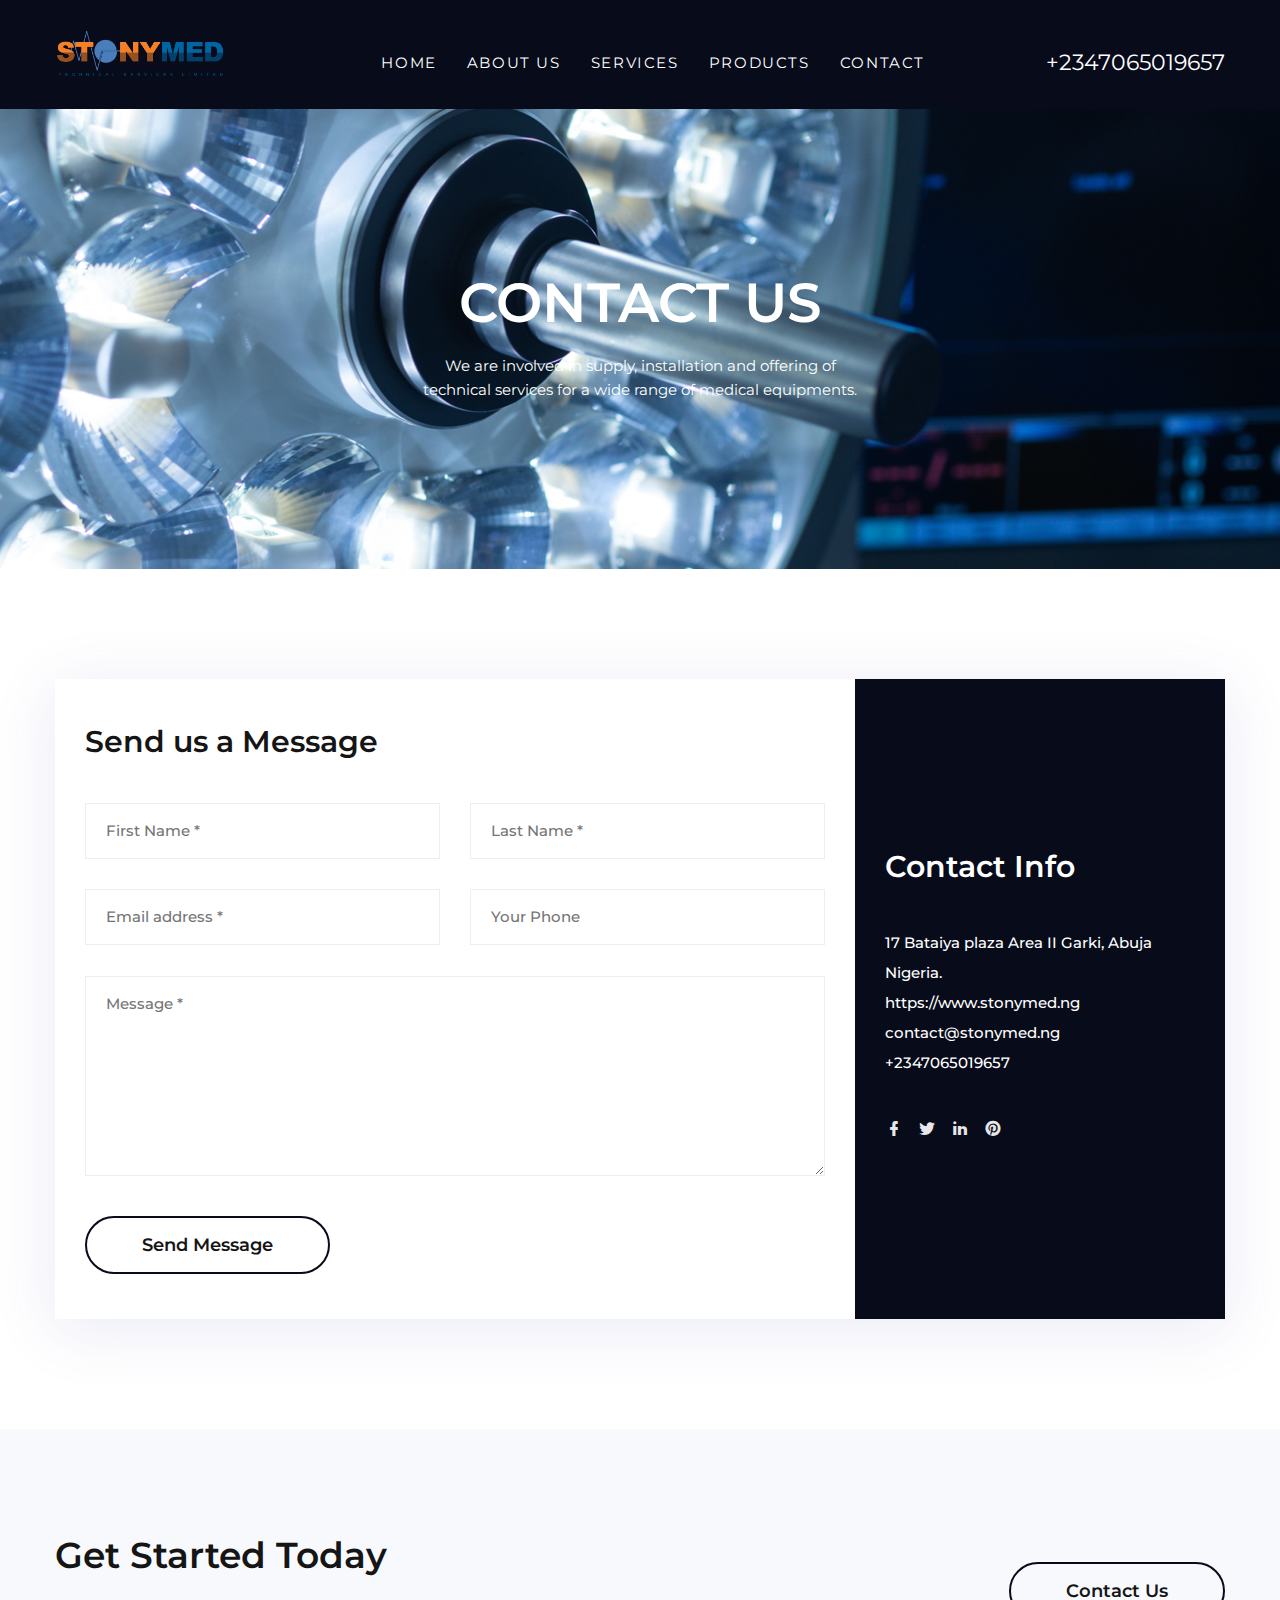
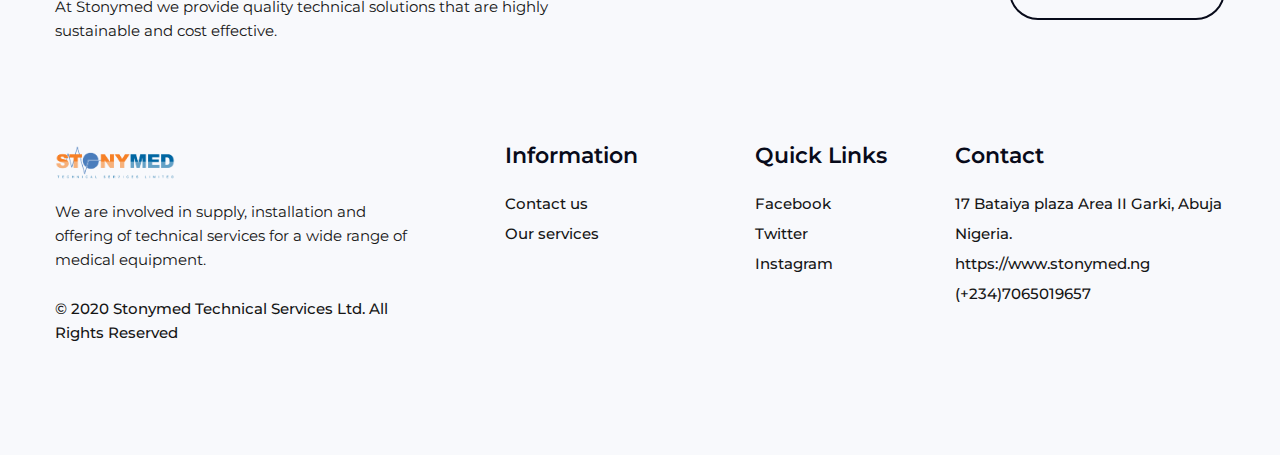
<file: contact.html>
<!DOCTYPE html>
<html class="no-js" lang="zxx">
  <head>
    <meta charset="utf-8" />
    <meta http-equiv="X-UA-Compatible" content="IE=edge" />
    <meta name="viewport" content="width=device-width, initial-scale=1.0" />

    <!--== Favicon ==-->
    <link
      rel="shortcut icon"
      href="assets/img/favicon.ico"
      type="image/x-icon"
    />
    <link
      rel="apple-touch-icon"
      sizes="180x180"
      href="/assets/img/apple-touch-icon.png"
    />
    <link
      rel="icon"
      type="image/png"
      sizes="32x32"
      href="/assets/img/favicon-32x32.png"
    />
    <link
      rel="icon"
      type="image/png"
      sizes="16x16"
      href="/assets/img/favicon-16x16.png"
    />
    <link rel="manifest" href="/assets/img/site.webmanifest" />
    <link
      rel="mask-icon"
      href="/assets/img/safari-pinned-tab.svg"
      color="#5bbad5"
    />
    <link rel="shortcut icon" href="/assets/img/favicon.ico" />
    <meta name="msapplication-TileColor" content="#da532c" />
    <meta name="msapplication-config" content="/assets/img/browserconfig.xml" />
    <meta name="theme-color" content="#ffffff" />
    <!-- Primary Meta Tags -->
    <title>Contact Us | StonyMed Limited</title>
    <meta name="title" content="Contact Us | StonyMed Limited" />
    <meta
      name="description"
      content="Providing enhanced healthcare technology to Hospitals in Nigeria and the boundaries of Africa"
    />

    <!-- Open Graph / Facebook -->
    <meta property="og:type" content="website" />
    <meta property="og:url" content="https://stonymed.ng/" />
    <meta
      property="og:title"
      content="
Contact Us | StonyMed Limited"
    />
    <meta
      property="og:description"
      content="Providing enhanced healthcare technology to Hospitals in Nigeria and the boundaries of Africa"
    />
    <meta property="og:image" content="assets/img/logo2.PNG" />

    <!-- Twitter -->
    <meta property="twitter:card" content="summary_large_image" />
    <meta property="twitter:url" content="https://stonymed.ng/" />
    <meta
      property="twitter:title"
      content="
Contact Us | StonyMed Limited"
    />
    <meta
      property="twitter:description"
      content="Providing enhanced healthcare technology to Hospitals in Nigeria and the boundaries of Africa"
    />
    <meta property="twitter:image" content="assets/img/logo2.PNG" />

    <!--== Google Fonts ==-->
    <link
      href="https://fonts.googleapis.com/css2?family=Montserrat:ital,wght@0,400;0,500;0,600;0,700;1,400&display=swap"
      rel="stylesheet"
    />
    <!-- <link href="fonts.googleapis.com/css5d87.css?family=Montserrat:300,400,400i,500,600,700" rel="stylesheet" /> -->

    <!--== All Magnific Popup CSS ==-->
    <link href="assets/css/magnific-popup.min.css" rel="stylesheet" />
    <!--== All Animate CSS ==-->
    <link href="assets/css/animate.min.css" rel="stylesheet" />
    <!--== All FontAwesome CSS ==-->
    <link href="assets/css/font-awesome.min.css" rel="stylesheet" />
    <!--== All Material Icons CSS ==-->
    <link href="assets/css/materialdesignicons.min.css" rel="stylesheet" />
    <!--== All Helper CSS ==-->
    <link href="assets/css/helper.min.css" rel="stylesheet" />
    <!--== All Revolution CSS ==-->
    <link href="assets/css/settings.css" rel="stylesheet" />
    <!--== All Slicknav CSS ==-->
    <link href="assets/css/slicknav.min.css" rel="stylesheet" />
    <!--== All Timeline CSS ==-->
    <link href="assets/css/timeline.css" rel="stylesheet" />
    <!--== All Slick Slider CSS ==-->
    <link href="assets/css/slick.min.css" rel="stylesheet" />
    <!--== All BootStrap CSS ==-->
    <link href="assets/css/bootstrap.min.css" rel="stylesheet" />
    <!--== Main Style CSS ==-->
    <link href="assets/css/style.min.css" rel="stylesheet" />

    <!--[if lt IE 9]>
      <script src="//oss.maxcdn.com/html5shiv/3.7.2/html5shiv.min.js"></script>
      <script src="//oss.maxcdn.com/respond/1.4.2/respond.min.js"></script>
    <![endif]-->
  </head>

  <body>
    <!--== Start Header Area Wrapper ==-->
    <header class="header-area">
      <div class="container">
        <div class="row align-items-center">
          <div class="col-5 col-lg-2">
            <!-- Start Logo Area -->
            <div class="logo-area">
              <a href="index"
                ><img src="assets/img/logo.png" alt="StonyMed-Logo"
              /></a>
            </div>
            <!-- End Logo Area -->
          </div>

          <div class="col-lg-7 d-none d-lg-block">
            <!-- Start Navigation Area -->
            <div class="navigation-area mt-lg-3">
              <ul class="main-menu nav">
                <li><a href="index">Home</a></li>
                <li><a href="about">About Us</a></li>
                <li><a href="service">Services</a></li>
                <li><a href="products">Products</a></li>

                <li><a href="contact">Contact</a></li>
              </ul>
            </div>
            <!-- End Navigation Area -->
          </div>

          <div class="col-7 col-lg-3">
            <!-- Start Header Action Area -->
            <div class="header-action mt-lg-3 text-right">
              <a href="tel:+2347065019657" class="tel-no">+2347065019657</a>
              <!-- <button class="btn-cog"><i class="fa fa-cog"></i></button> -->
              <button class="btn-menu d-lg-none">
                <i class="fa fa-bars"></i>
              </button>
            </div>
            <!-- End Header Action Area -->
          </div>
        </div>
      </div>
    </header>
    <!--== End Header Area Wrapper ==-->

    <!--== Start Page Header Area ==-->
    <div class="page-header-area bg-img" data-bg="assets/img/page-header.jpg">
      <div class="container">
        <div class="row">
          <div class="col-lg-10 col-xl-8 m-auto text-center">
            <div class="page-header-content-inner">
              <div class="page-header-content">
                <h2>CONTACT US</h2>
                <p>
                  We are involved in supply, installation and offering of
                  technical services for a wide range of medical equipments.
                </p>
              </div>
            </div>
          </div>
        </div>
      </div>
    </div>
    <!--== End Page Header Area ==-->

    <!--== Start Contact Page Area Wrapper ==-->
    <div class="contact-page-area-wrapper sp-y">
      <div class="container">
        <div class="contact-content-wrap">
          <div class="row">
            <div class="col-lg-8">
              <div class="contact-form-area contact-method">
                <h3>Send us a Message</h3>

                <div class="contact-form-wrap">
                  <form action="https://formspree.io/mpzozqbg" method="POST">
                    <div class="row">
                      <div class="col-md-6">
                        <div class="single-input-item">
                          <label>
                            <input
                              type="text"
                              name="first_name"
                              placeholder="First Name *"
                              required
                            />
                          </label>
                        </div>
                      </div>

                      <div class="col-md-6">
                        <div class="single-input-item">
                          <label>
                            <input
                              type="text"
                              name="last_name"
                              placeholder="Last Name *"
                              required
                            />
                          </label>
                        </div>
                      </div>

                      <div class="col-md-6">
                        <div class="single-input-item">
                          <label>
                            <input
                              type="email"
                              name="_replyto"
                              placeholder="Email address *"
                              required
                            />
                          </label>
                        </div>
                      </div>

                      <div class="col-md-6">
                        <div class="single-input-item">
                          <label>
                            <input
                              type="text"
                              name="phone_no"
                              placeholder="Your Phone"
                            />
                          </label>
                        </div>
                      </div>

                      <div class="col-12">
                        <div class="single-input-item">
                          <label for="message" class="sr-only m-0"></label>
                          <textarea
                            name="message"
                            id="message"
                            cols="30"
                            rows="7"
                            placeholder="Message *"
                            required
                          ></textarea>
                        </div>

                        <div class="single-input-item mb-0 mt-40">
                          <button class="btn-outline">Send Message</button>
                        </div>

                        <div class="form-message"></div>
                      </div>
                    </div>
                  </form>
                </div>
              </div>
            </div>

            <div class="col-lg-4">
              <div class="contact-information contact-method">
                <div class="contact-info-con">
                  <h3>Contact Info</h3>

                  <div class="widget-item m-0">
                    <address>
                      17 Bataiya plaza Area II Garki, Abuja Nigeria.
                      <br />
                      https://www.stonymed.ng
                      <br />
                      contact@stonymed.ng
                      <br />
                      +2347065019657
                    </address>
                  </div>
                  <div class="member-social-icons mt-30">
                    <a href="#"><i class="mdi mdi-facebook"></i></a>
                    <a href="#"><i class="mdi mdi-twitter"></i></a>
                    <a
                      href="https://www.linkedin.com/company/stonymedtechnicalserviceslimited/"
                      ><i class="mdi mdi-linkedin"></i
                    ></a>
                    <a href="#"><i class="mdi mdi-pinterest"></i></a>
                  </div>
                </div>
              </div>
            </div>
          </div>
        </div>
      </div>
    </div>
    <!--== End Contact Page Area Wrapper ==-->

    <!--== Start Footer Area Wrapper ==-->
    <footer class="footer-area sp-y">
      <div class="footer-top-wrap">
        <div class="container">
          <div class="footer-top-content">
            <div class="row align-items-center">
              <div class="col-md-8 col-lg-6">
                <h2>Get Started Today</h2>
                <p>
                  At Stonymed we provide quality technical solutions that are
                  highly sustainable and cost effective.
                </p>
              </div>
              <div class="col-md-4 col-lg-6 text-md-right mt-sm-25">
                <a href="contact" class="btn-outline">Contact Us</a>
              </div>
            </div>
          </div>
        </div>
      </div>

      <div class="footer-widget-area sm-top-wt">
        <div class="container">
          <div class="row mtn-40">
            <div class="col-lg-4 order-4 order-lg-0">
              <div class="widget-item">
                <div class="about-widget">
                  <a href="index"
                    ><img src="assets/img/logo-dark.png" alt="Logo"
                  /></a>
                  <p>
                    We are involved in supply, installation and offering of
                    technical services for a wide range of medical equipment.
                  </p>

                  <div class="copyright-txt">
                    <p>
                      &copy; 2020 Stonymed Technical Services Ltd. All Rights
                      Reserved
                    </p>
                  </div>
                </div>
              </div>
            </div>

            <div class="col-md-4 col-lg-2 ml-auto">
              <div class="widget-item">
                <h4 class="widget-title">Information</h4>
                <div class="widget-body">
                  <ul class="widget-list">
                    <li><a href="contact">Contact us</a></li>
                    <li><a href="service">Our services</a></li>
                  </ul>
                </div>
              </div>
            </div>

            <div class="col-md-4 col-lg-2 ml-auto">
              <div class="widget-item">
                <h4 class="widget-title">Quick Links</h4>
                <div class="widget-body">
                  <ul class="widget-list">
                    <li><a href="#">Facebook</a></li>
                    <li><a href="#">Twitter</a></li>
                    <li><a href="#">Instagram</a></li>
                  </ul>
                </div>
              </div>
            </div>

            <div class="col-md-4 col-lg-3">
              <div class="widget-item">
                <h4 class="widget-title">Contact</h4>
                <div class="widget-body">
                  <address>
                    17 Bataiya plaza Area II Garki, Abuja Nigeria. <br />
                    https://www.stonymed.ng <br />
                    (+234)7065019657
                  </address>
                </div>
              </div>
            </div>
          </div>
        </div>
      </div>
    </footer>
    <!--== End Footer Area Wrapper ==-->

    <!-- Scroll Top Button -->
    <button class="btn-scroll-top"><i class="mdi mdi-chevron-up"></i></button>

    <!-- Start Off Canvas Menu Wrapper -->
    <aside class="off-canvas-wrapper off-canvas-cog">
      <div class="off-canvas-overlay"></div>
      <div class="off-canvas-inner">
        <div class="close-btn">
          <button class="btn-close"><i class="mdi mdi-close"></i></button>
        </div>

        <!-- Start Off Canvas Content -->
        <div class="off-canvas-content mb-sm-30">
          <div class="off-canvas-item">
            <div class="log-in-content-wrap">
              <h2>Login</h2>
              <div class="login-form mtn-15">
                <form action="#" method="post">
                  <div class="form-input-item">
                    <label for="username" class="sr-only">Username</label>
                    <input
                      type="text"
                      id="username"
                      placeholder="Username"
                      required
                    />
                  </div>

                  <div class="form-input-item">
                    <label for="password" class="sr-only">Password</label>
                    <input
                      type="password"
                      id="password"
                      placeholder="Password"
                      required
                    />
                  </div>

                  <div class="form-input-item">
                    <button type="submit" class="btn-submit">Login</button>
                  </div>
                </form>
              </div>

              <div class="sign-up-notification">
                <p>Not Resisted? <a href="#">Create Account Now.</a></p>
              </div>
            </div>
          </div>

          <div class="off-canvas-item mt-sm-30">
            <div class="social-icons">
              <a href="https://facebook.com/" target="_blank"
                ><i class="fa fa-facebook"></i
              ></a>
              <a href="https://twitter.com/" target="_blank"
                ><i class="fa fa-twitter"></i
              ></a>
              <a href="https://instagram.com/" target="_blank"
                ><i class="fa fa-instagram"></i
              ></a>
              <a href="https://pinterest.com/" target="_blank"
                ><i class="fa fa-pinterest"></i
              ></a>
            </div>
            <div class="copyright-content">
              <p>© StonyMed 2020. All Right Reserved.</p>
            </div>
          </div>
        </div>
      </div>
    </aside>
    <!-- End Off Canvas Menu Wrapper -->

    <!-- Start Off Canvas Menu Wrapper -->
    <aside class="off-canvas-wrapper off-canvas-menu">
      <div class="off-canvas-overlay"></div>
      <div class="off-canvas-inner">
        <!-- Start Off Canvas Header -->
        <div class="close-btn">
          <button class="btn-close"><i class="mdi mdi-close"></i></button>
        </div>

        <!-- Start Off Canvas Content -->
        <div class="off-canvas-content">
          <div class="res-mobile-menu"></div>
        </div>
      </div>
    </aside>
    <!-- End Off Canvas Menu Wrapper -->

    <!--=======================Javascript============================-->
    <script src="assets/js/modernizr-3.6.0.min.js"></script>
    <script src="assets/js/jquery-3.3.1.min.js"></script>
    <script src="assets/js/jquery-migrate-1.2.1.min.js"></script>
    <script src="assets/js/popper.min.js"></script>
    <script src="assets/js/plugins/bootstrap.min.js"></script>
    <script src="assets/js/plugins/waypoint.min.js"></script>
    <script src="assets/js/plugins/counterup.min.js"></script>
    <script src="assets/js/plugins/instafeed.min.js"></script>
    <script src="assets/js/plugins/jquery.appear.js"></script>
    <script src="assets/js/plugins/jquery.slicknav.min.js"></script>
    <script src="assets/js/plugins/parallax.min.js"></script>
    <script src="assets/js/plugins/slick.min.js"></script>
    <script src="assets/js/plugins/magnific-popup.min.js"></script>

    <!--=== Active Js ===-->
    <script src="assets/js/active.min.js"></script>

    <!-- REVOLUTION JS FILES -->
    <script src="assets/js/revslider/jquery.themepunch.tools.min.js"></script>
    <script src="assets/js/revslider/jquery.themepunch.revolution.min.js"></script>

    <!-- SLIDER REVOLUTION 5.0 EXTENSIONS  (Load Extensions only on Local File Systems !  The following part can be removed on Server for On Demand Loading) -->
    <script src="assets/js/revslider/extensions/revolution.extension.actions.min.js"></script>
    <script src="assets/js/revslider/extensions/revolution.extension.carousel.min.js"></script>
    <script src="assets/js/revslider/extensions/revolution.extension.kenburn.min.js"></script>
    <script src="assets/js/revslider/extensions/revolution.extension.layeranimation.min.js"></script>
    <script src="assets/js/revslider/extensions/revolution.extension.migration.min.js"></script>
    <script src="assets/js/revslider/extensions/revolution.extension.navigation.min.js"></script>
    <script src="assets/js/revslider/extensions/revolution.extension.parallax.min.js"></script>
    <script src="assets/js/revslider/extensions/revolution.extension.slideanims.min.js"></script>
    <script src="assets/js/revslider/extensions/revolution.extension.video.min.js"></script>

    <!--=== REVOLUTION JS ===-->
    <script src="assets/js/revslider/rev-active.js"></script>
  </body>

  <!-- Mirrored by onibenjo, Fri, 18 Sep 2020 10:45:01 GMT -->
</html>
</file>
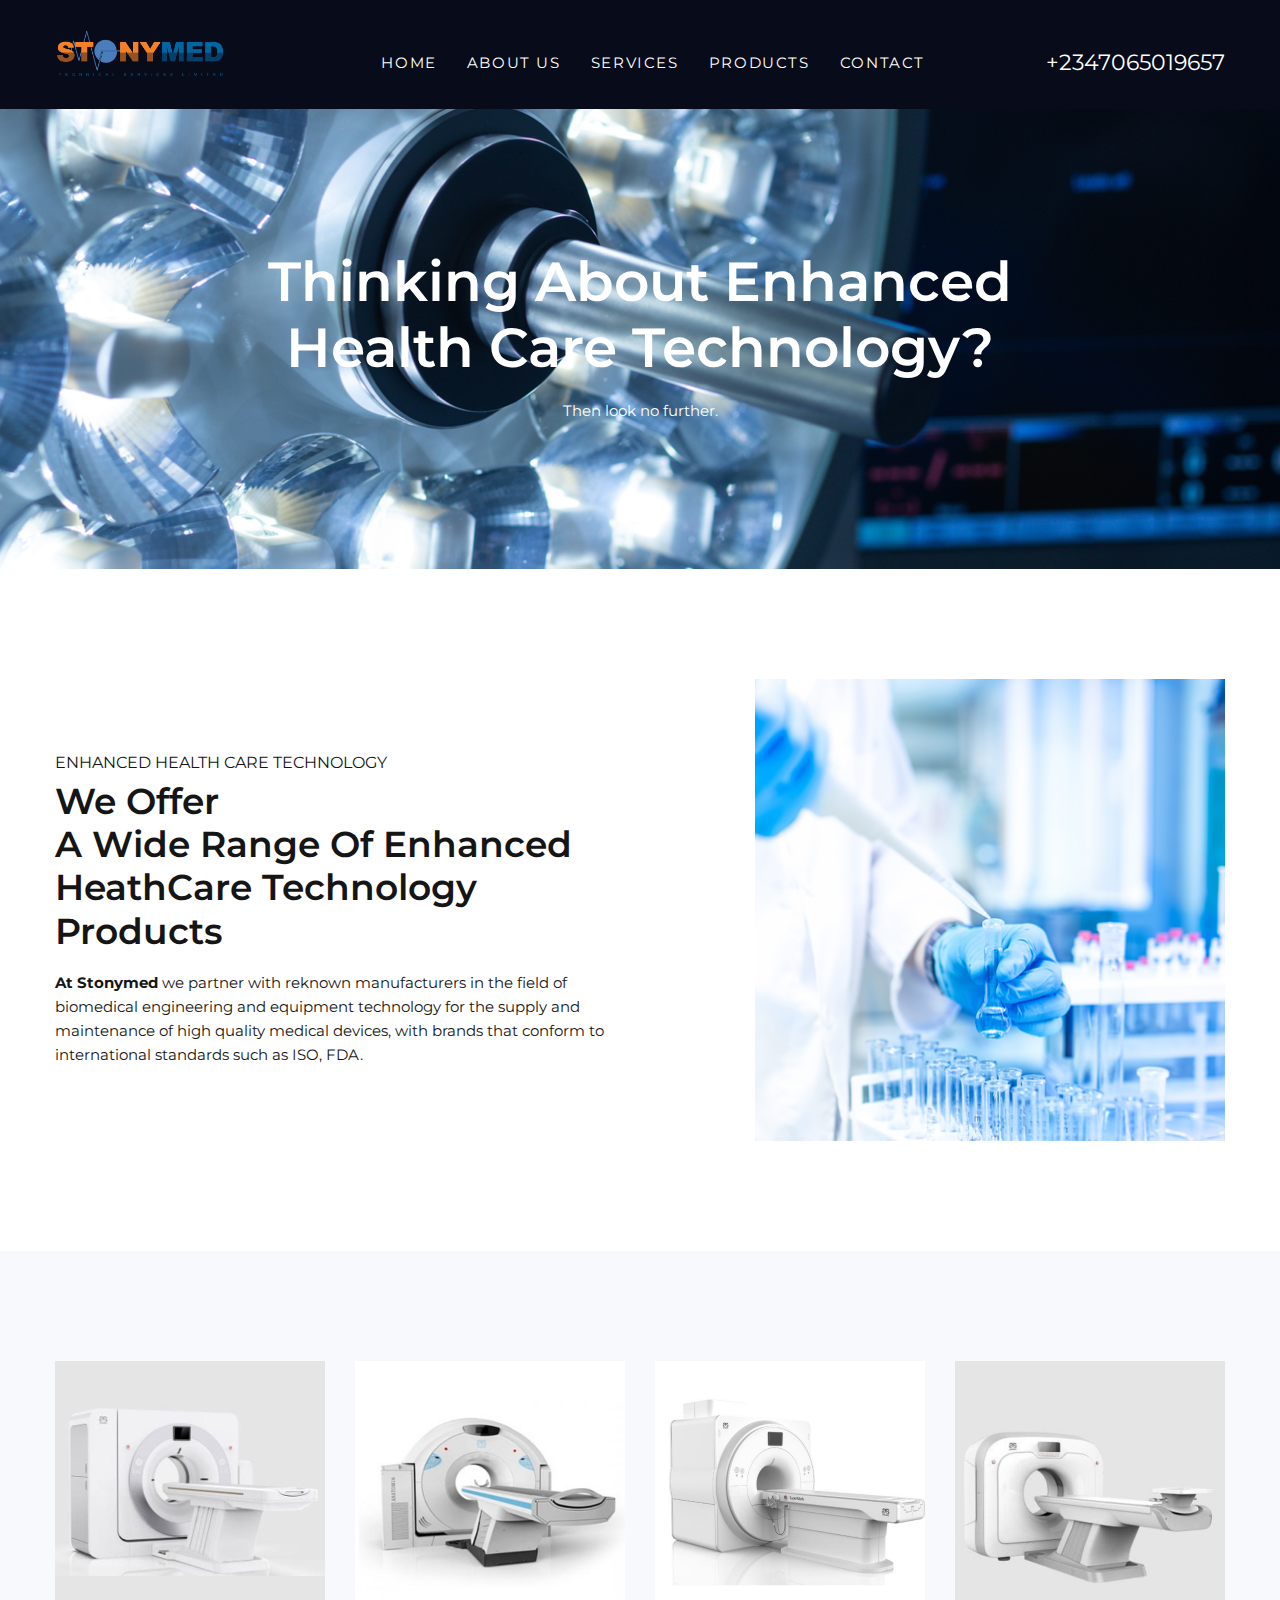
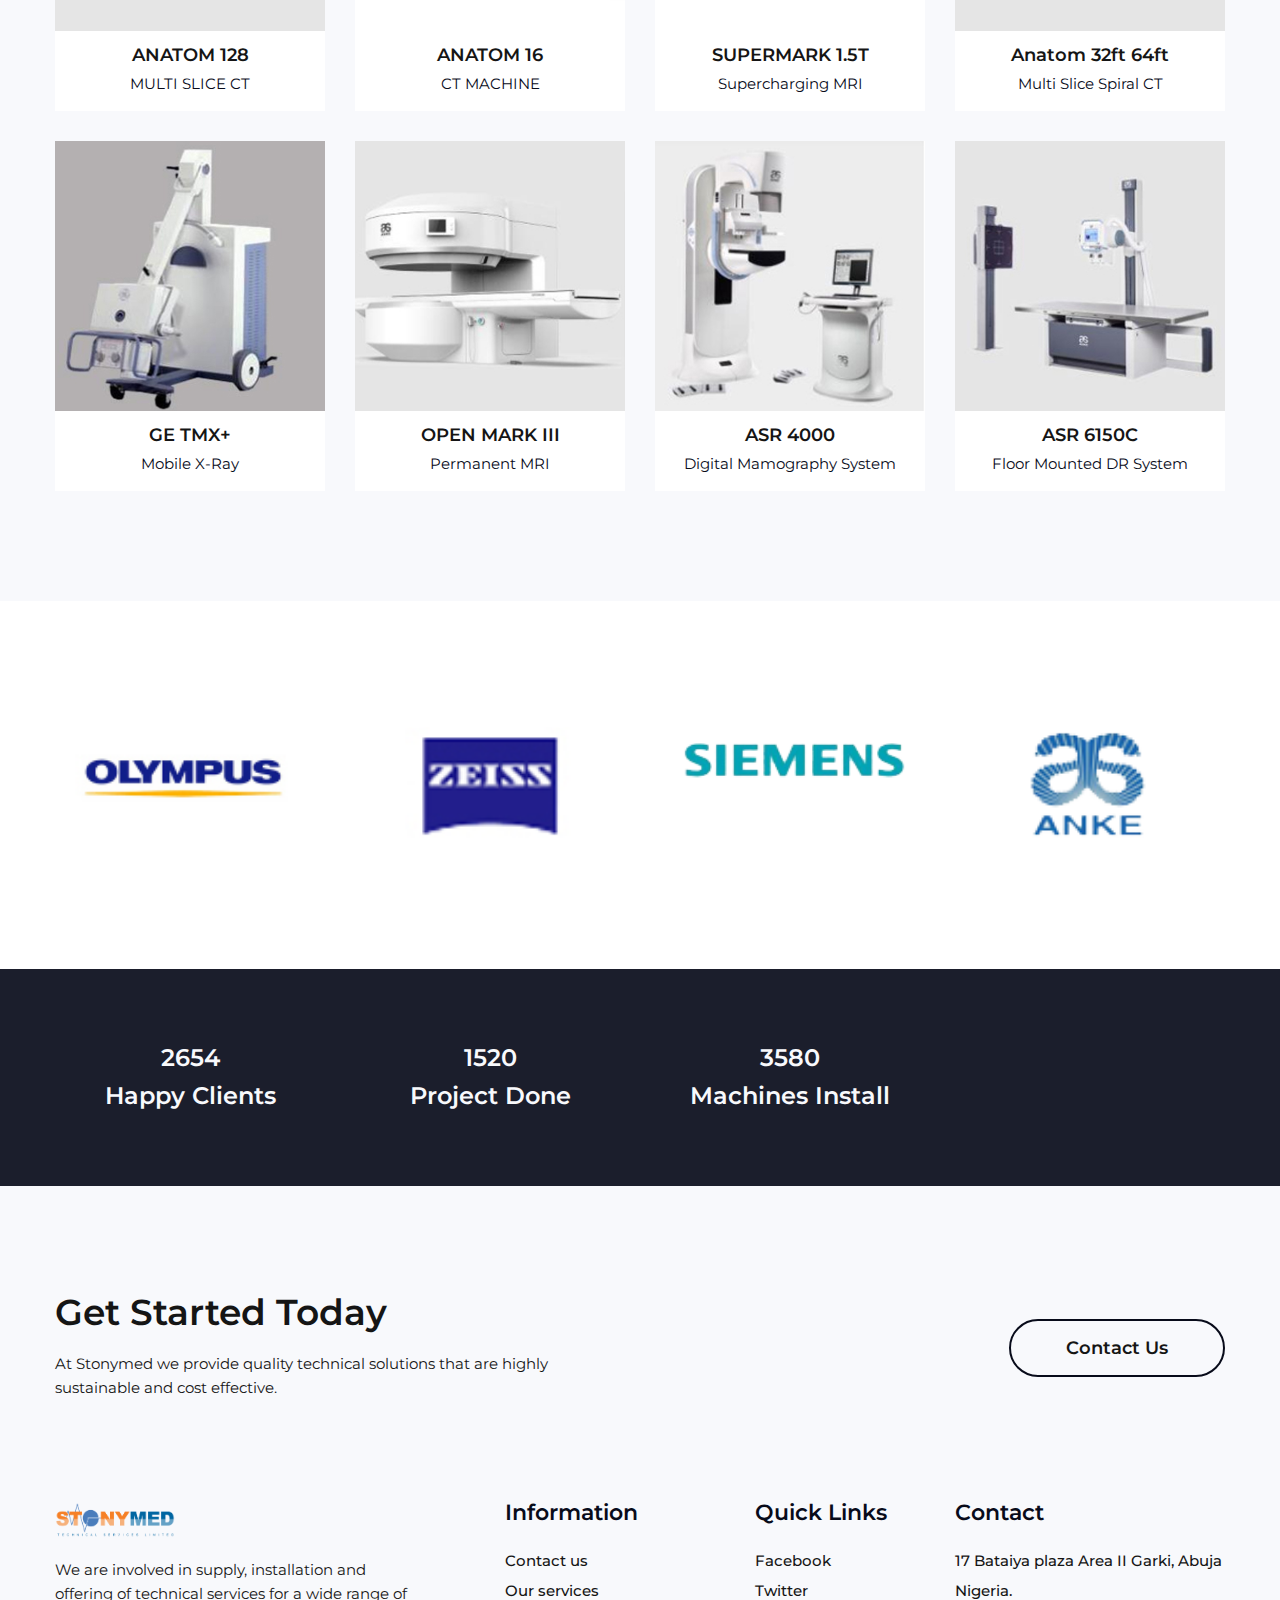
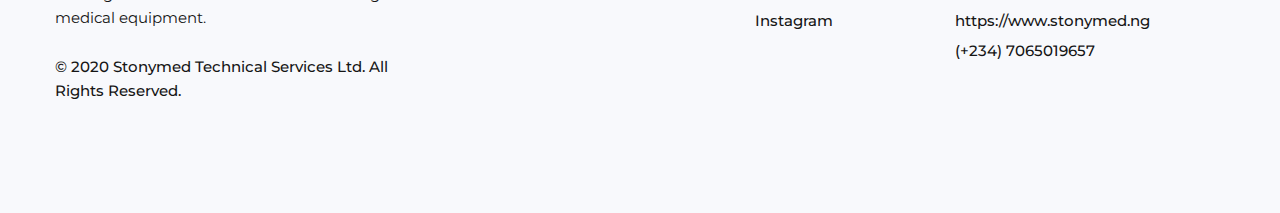
<file: products.html>
<!DOCTYPE html>
<html class="no-js" lang="zxx">
  <head>
    <meta charset="utf-8" />
    <meta http-equiv="X-UA-Compatible" content="IE=edge" />
    <meta name="viewport" content="width=device-width, initial-scale=1.0" />

    <!--== Favicon ==-->
    <link
      rel="shortcut icon"
      href="assets/img/favicon.ico"
      type="image/x-icon"
    />
    <link
      rel="apple-touch-icon"
      sizes="180x180"
      href="/assets/img/apple-touch-icon.png"
    />
    <link
      rel="icon"
      type="image/png"
      sizes="32x32"
      href="/assets/img/favicon-32x32.png"
    />
    <link
      rel="icon"
      type="image/png"
      sizes="16x16"
      href="/assets/img/favicon-16x16.png"
    />
    <link rel="manifest" href="/assets/img/site.webmanifest" />
    <link
      rel="mask-icon"
      href="/assets/img/safari-pinned-tab.svg"
      color="#5bbad5"
    />
    <link rel="shortcut icon" href="/assets/img/favicon.ico" />
    <meta name="msapplication-TileColor" content="#da532c" />
    <meta name="msapplication-config" content="/assets/img/browserconfig.xml" />
    <meta name="theme-color" content="#ffffff" />
    <!-- Primary Meta Tags -->
    <title>Products | StonyMed Technical Services Ltd</title>
    <meta name="title" content="Products | StonyMed Technical Services Ltd" />
    <meta
      name="description"
      content="Providing enhanced healthcare technology to Hospitals in Nigeria and the boundaries of Africa"
    />

    <!-- Open Graph / Facebook -->
    <meta property="og:type" content="website" />
    <meta property="og:url" content="https://stonymed.ng/" />
    <meta
      property="og:title"
      content="
Products | StonyMed Technical Services Ltd"
    />
    <meta
      property="og:description"
      content="Providing enhanced healthcare technology to Hospitals in Nigeria and the boundaries of Africa"
    />
    <meta property="og:image" content="assets/img/logo2.PNG" />

    <!-- Twitter -->
    <meta property="twitter:card" content="summary_large_image" />
    <meta property="twitter:url" content="https://stonymed.ng/" />
    <meta
      property="twitter:title"
      content="
Products | StonyMed Technical Services Ltd"
    />
    <meta
      property="twitter:description"
      content="Providing enhanced healthcare technology to Hospitals in Nigeria and the boundaries of Africa"
    />
    <meta property="twitter:image" content="assets/img/logo2.PNG" />

    <!--== Google Fonts ==-->
    <link
      href="https://fonts.googleapis.com/css2?family=Montserrat:ital,wght@0,400;0,500;0,600;0,700;1,400&display=swap"
      rel="stylesheet"
    />
    <!-- <link href="fonts.googleapis.com/css5d87.css?family=Montserrat:300,400,400i,500,600,700" rel="stylesheet" /> -->

    <!--== All Magnific Popup CSS ==-->
    <link href="assets/css/magnific-popup.min.css" rel="stylesheet" />
    <!--== All Animate CSS ==-->
    <link href="assets/css/animate.min.css" rel="stylesheet" />
    <!--== All FontAwesome CSS ==-->
    <link href="assets/css/font-awesome.min.css" rel="stylesheet" />
    <!--== All Material Icons CSS ==-->
    <link href="assets/css/materialdesignicons.min.css" rel="stylesheet" />
    <!--== All Helper CSS ==-->
    <link href="assets/css/helper.min.css" rel="stylesheet" />
    <!--== All Revolution CSS ==-->
    <link href="assets/css/settings.css" rel="stylesheet" />
    <!--== All Slicknav CSS ==-->
    <link href="assets/css/slicknav.min.css" rel="stylesheet" />
    <!--== All Timeline CSS ==-->
    <link href="assets/css/timeline.css" rel="stylesheet" />
    <!--== All Slick Slider CSS ==-->
    <link href="assets/css/slick.min.css" rel="stylesheet" />
    <!--== All BootStrap CSS ==-->
    <link href="assets/css/bootstrap.min.css" rel="stylesheet" />
    <!--== Main Style CSS ==-->
    <link href="assets/css/style.min.css" rel="stylesheet" />

    <!--[if lt IE 9]>
      <script src="//oss.maxcdn.com/html5shiv/3.7.2/html5shiv.min.js"></script>
      <script src="//oss.maxcdn.com/respond/1.4.2/respond.min.js"></script>
    <![endif]-->
  </head>

  <body>
    <!--== Start Header Area Wrapper ==-->
    <header class="header-area">
      <div class="container">
        <div class="row align-items-center">
          <div class="col-5 col-lg-2">
            <!-- Start Logo Area -->
            <div class="logo-area">
              <a href="index"
                ><img src="assets/img/logo.png" alt="StonyMed"
              /></a>
            </div>
            <!-- End Logo Area -->
          </div>

          <div class="col-lg-7 d-none d-lg-block">
            <!-- Start Navigation Area -->
            <div class="navigation-area mt-lg-3">
              <ul class="main-menu nav">
                <li><a href="index">Home</a></li>
                <li><a href="about">About Us</a></li>
                <li><a href="service">Services</a></li>
                <li><a href="products">Products</a></li>

                <li><a href="contact">Contact</a></li>
              </ul>
            </div>
            <!-- End Navigation Area -->
          </div>

          <div class="col-7 col-lg-3">
            <!-- Start Header Action Area -->
            <div class="header-action mt-lg-3 text-right">
              <a href="tel:+2347065019657" class="tel-no">+2347065019657</a>
              <!-- <button class="btn-cog"><i class="fa fa-cog"></i></button> -->
              <button class="btn-menu d-lg-none">
                <i class="fa fa-bars"></i>
              </button>
            </div>
            <!-- End Header Action Area -->
          </div>
        </div>
      </div>
    </header>
    <!--== End Header Area Wrapper ==-->

    <!--== Start Page Header Area ==-->
    <div class="page-header-area bg-img" data-bg="assets/img/page-header.jpg">
      <div class="container">
        <div class="row">
          <div class="col-lg-10 col-xl-8 m-auto text-center">
            <div class="page-header-content-inner">
              <div class="page-header-content">
                <h2>Thinking About Enhanced Health Care Technology?</h2>
                <p>Then look no further.</p>
              </div>
            </div>
          </div>
        </div>
      </div>
    </div>
    <!--== End Page Header Area ==-->

    <!--== Start About Area Wrapper ==-->
    <div class="about-area-wrapper sm-top">
      <div class="container">
        <div class="row align-items-lg-center">
          <div class="col-md-6 col-lg-7 order-1">
            <div class="about-content ml-0">
              <h6>ENHANCED HEALTH CARE TECHNOLOGY</h6>
              <h2>
                We Offer <br />
                A Wide Range Of Enhanced HeathCare Technology Products
              </h2>
              <p>
                <strong>At Stonymed</strong> we partner with reknown
                manufacturers in the field of biomedical engineering and
                equipment technology for the supply and maintenance of high
                quality medical devices, with brands that conform to
                international standards such as ISO, FDA.
              </p>
            </div>
          </div>

          <div class="col-md-6 col-lg-5 order-0 order-md-1">
            <figure class="about-thumb">
              <img src="assets/img/about.jpg" alt="Businex-About" />
            </figure>
          </div>
        </div>
      </div>
    </div>
    <!--== End About Area Wrapper ==-->

    <!--== Start Team Area Wrapper ==-->
    <div class="team-page-area-wrapper bg-offwhite sp-y sm-top">
      <div class="container">
        <div class="row mtn-30">
          <div class="col-sm-6 col-lg-3">
            <div class="team-mem-item">
              <figure class="member-pic">
                <img src="assets/img/team/01.jpg" alt="Team-Businex" />
              </figure>
              <div class="member-info">
                <h5>
                  <a href="team-details" class="stretched-link">ANATOM 128</a>
                </h5>
                <span class="designation">MULTI SLICE CT</span>
              </div>
            </div>
          </div>

          <div class="col-sm-6 col-lg-3">
            <div class="team-mem-item">
              <figure class="member-pic">
                <img src="assets/img/team/02.jpg" alt="Team-Businex" />
              </figure>
              <div class="member-info">
                <h5>
                  <a href="team-details" class="stretched-link">ANATOM 16</a>
                </h5>
                <span class="designation">CT MACHINE</span>
              </div>
            </div>
          </div>

          <div class="col-sm-6 col-lg-3">
            <div class="team-mem-item">
              <figure class="member-pic">
                <img src="assets/img/team/03.jpg" alt="Team-Businex" />
              </figure>
              <div class="member-info">
                <h5>
                  <a href="team-details" class="stretched-link"
                    >SUPERMARK 1.5T</a
                  >
                </h5>
                <span class="designation">Supercharging MRI</span>
              </div>
            </div>
          </div>

          <div class="col-sm-6 col-lg-3">
            <div class="team-mem-item">
              <figure class="member-pic">
                <img src="assets/img/team/04.jpg" alt="Team-Businex" />
              </figure>
              <div class="member-info">
                <h5>
                  <a href="team-details" class="stretched-link"
                    >Anatom 32ft 64ft</a
                  >
                </h5>
                <span class="designation">Multi Slice Spiral CT</span>
              </div>
            </div>
          </div>

          <div class="col-sm-6 col-lg-3">
            <div class="team-mem-item">
              <figure class="member-pic">
                <img src="assets/img/team/05.jpg" alt="Team-Businex" />
              </figure>
              <div class="member-info">
                <h5>
                  <a href="team-details" class="stretched-link">GE TMX+</a>
                </h5>
                <span class="designation">Mobile X-Ray</span>
              </div>
            </div>
          </div>

          <div class="col-sm-6 col-lg-3">
            <div class="team-mem-item">
              <figure class="member-pic">
                <img src="assets/img/team/06.jpg" alt="Team-Businex" />
              </figure>
              <div class="member-info">
                <h5>
                  <a href="team-details" class="stretched-link"
                    >OPEN MARK III</a
                  >
                </h5>
                <span class="designation">Permanent MRI</span>
              </div>
            </div>
          </div>

          <div class="col-sm-6 col-lg-3">
            <div class="team-mem-item">
              <figure class="member-pic">
                <img src="assets/img/team/07.jpg" alt="Team-Businex" />
              </figure>
              <div class="member-info">
                <h5>
                  <a href="team-details" class="stretched-link">ASR 4000</a>
                </h5>
                <span class="designation">Digital Mamography System</span>
              </div>
            </div>
          </div>

          <div class="col-sm-6 col-lg-3">
            <div class="team-mem-item">
              <figure class="member-pic">
                <img src="assets/img/team/08.jpg" alt="Team-Businex" />
              </figure>
              <div class="member-info">
                <h5>
                  <a href="team-details" class="stretched-link">ASR 6150C </a>
                </h5>
                <span class="designation"> Floor Mounted DR System </span>
              </div>
            </div>
          </div>
        </div>
      </div>
    </div>
    <!--== End Team Area Wrapper ==-->

    <!--== Start Brand Logo Area Wrapper ==-->
    <div class="brand-logo-area sm-top">
      <div class="container">
        <div class="row">
          <div class="col-12">
            <div class="brand-logo-content slick-row-20">
              <div class="brand-logo-item">
                <a href="#"
                  ><img src="assets/img/brand-logo/01.png" alt="Businex-Logo"
                /></a>
              </div>

              <div class="brand-logo-item">
                <a href="#"
                  ><img src="assets/img/brand-logo/02.png" alt="Businex-Logo"
                /></a>
              </div>

              <div class="brand-logo-item">
                <a href="#"
                  ><img src="assets/img/brand-logo/03.png" alt="Businex-Logo"
                /></a>
              </div>

              <div class="brand-logo-item">
                <a href="#"
                  ><img src="assets/img/brand-logo/04.png" alt="Businex-Logo"
                /></a>
              </div>

              <div class="brand-logo-item">
                <a href="#"
                  ><img src="assets/img/brand-logo/05.png" alt="Businex-Logo"
                /></a>
              </div>

              <div class="brand-logo-item">
                <a href="#"
                  ><img src="assets/img/brand-logo/03.png" alt="Businex-Logo"
                /></a>
              </div>

              <div class="brand-logo-item">
                <a href="#"
                  ><img src="assets/img/brand-logo/01.png" alt="Businex-Logo"
                /></a>
              </div>
            </div>
          </div>
        </div>
      </div>
    </div>
    <!--== End Brand Logo Area Wrapper ==-->

    <!--== Start Fun Fact Area Wrapper ==-->
    <div
      class="fun-fact-area sm-top parallax"
      data-parallax-speed="0.70"
      data-bg="assets/img/fun-fact-bg.jpg"
    >
      <div class="container">
        <div class="row mtn-40">
          <div class="col-6 col-md-3 text-center">
            <div class="counter-item">
              <h2 class="counter-number"><span class="counter">2654</span></h2>
              <h6 class="counter-txt">Happy Clients</h6>
            </div>
          </div>

          <div class="col-6 col-md-3 text-center">
            <div class="counter-item">
              <h2 class="counter-number"><span class="counter">1520</span></h2>
              <h6 class="counter-txt">Project Done</h6>
            </div>
          </div>

          <div class="col-6 col-md-3 text-center">
            <div class="counter-item">
              <h2 class="counter-number"><span class="counter">3580</span></h2>
              <h6 class="counter-txt">Machines Install</h6>
            </div>
          </div>
        </div>
      </div>
    </div>
    <!--== End Fun Fact Area Wrapper ==-->

    <!--== Start Footer Area Wrapper ==-->
    <footer class="footer-area sp-y">
      <div class="footer-top-wrap">
        <div class="container">
          <div class="footer-top-content">
            <div class="row align-items-center">
              <div class="col-md-8 col-lg-6">
                <h2>Get Started Today</h2>
                <p>
                  At Stonymed we provide quality technical solutions that are
                  highly sustainable and cost effective.
                </p>
              </div>
              <div class="col-md-4 col-lg-6 text-md-right mt-sm-25">
                <a href="contact" class="btn-outline">Contact Us</a>
              </div>
            </div>
          </div>
        </div>
      </div>

      <div class="footer-widget-area sm-top-wt">
        <div class="container">
          <div class="row mtn-40">
            <div class="col-lg-4 order-4 order-lg-0">
              <div class="widget-item">
                <div class="about-widget">
                  <a href="index"
                    ><img src="assets/img/logo-dark.png" alt="Logo"
                  /></a>
                  <p>
                    We are involved in supply, installation and offering of
                    technical services for a wide range of medical equipment.
                  </p>

                  <div class="copyright-txt">
                    <p>
                      &copy; 2020 Stonymed Technical Services Ltd. All Rights
                      Reserved.
                    </p>
                  </div>
                </div>
              </div>
            </div>

            <div class="col-md-4 col-lg-2 ml-auto">
              <div class="widget-item">
                <h4 class="widget-title">Information</h4>
                <div class="widget-body">
                  <ul class="widget-list">
                    <li><a href="contact">Contact us</a></li>
                    <li><a href="service">Our services</a></li>
                  </ul>
                </div>
              </div>
            </div>

            <div class="col-md-4 col-lg-2 ml-auto">
              <div class="widget-item">
                <h4 class="widget-title">Quick Links</h4>
                <div class="widget-body">
                  <ul class="widget-list">
                    <li><a href="#">Facebook</a></li>
                    <li><a href="#">Twitter</a></li>
                    <li><a href="#">Instagram</a></li>
                  </ul>
                </div>
              </div>
            </div>

            <div class="col-md-4 col-lg-3">
              <div class="widget-item">
                <h4 class="widget-title">Contact</h4>
                <div class="widget-body">
                  <address>
                    17 Bataiya plaza Area II Garki, Abuja Nigeria. <br />
                    https://www.stonymed.ng <br />
                    (+234) 7065019657
                  </address>
                </div>
              </div>
            </div>
          </div>
        </div>
      </div>
    </footer>
    <!--== End Footer Area Wrapper ==-->

    <!-- Scroll Top Button -->
    <button class="btn-scroll-top"><i class="mdi mdi-chevron-up"></i></button>

    <!-- Start Off Canvas Menu Wrapper -->
    <aside class="off-canvas-wrapper off-canvas-cog">
      <div class="off-canvas-overlay"></div>
      <div class="off-canvas-inner">
        <div class="close-btn">
          <button class="btn-close"><i class="mdi mdi-close"></i></button>
        </div>

        <!-- Start Off Canvas Content -->
        <div class="off-canvas-content mb-sm-30">
          <div class="off-canvas-item">
            <div class="log-in-content-wrap">
              <h2>Login</h2>
              <div class="login-form mtn-15">
                <form action="#" method="post">
                  <div class="form-input-item">
                    <label for="username" class="sr-only">Username</label>
                    <input
                      type="text"
                      id="username"
                      placeholder="Username"
                      required
                    />
                  </div>

                  <div class="form-input-item">
                    <label for="password" class="sr-only">Password</label>
                    <input
                      type="password"
                      id="password"
                      placeholder="Password"
                      required
                    />
                  </div>

                  <div class="form-input-item">
                    <button type="submit" class="btn-submit">Login</button>
                  </div>
                </form>
              </div>

              <div class="sign-up-notification">
                <p>Not Resisted? <a href="#">Create Account Now.</a></p>
              </div>
            </div>
          </div>

          <div class="off-canvas-item mt-sm-30">
            <div class="social-icons">
              <a href="https://facebook.com/" target="_blank"
                ><i class="fa fa-facebook"></i
              ></a>
              <a href="https://twitter.com/" target="_blank"
                ><i class="fa fa-twitter"></i
              ></a>
              <a href="https://instagram.com/" target="_blank"
                ><i class="fa fa-instagram"></i
              ></a>
              <a href="https://pinterest.com/" target="_blank"
                ><i class="fa fa-pinterest"></i
              ></a>
            </div>
            <div class="copyright-content">
              <p>© StonyMed 2020. All Right Reserved.</p>
            </div>
          </div>
        </div>
      </div>
    </aside>
    <!-- End Off Canvas Menu Wrapper -->

    <!-- Start Off Canvas Menu Wrapper -->
    <aside class="off-canvas-wrapper off-canvas-menu">
      <div class="off-canvas-overlay"></div>
      <div class="off-canvas-inner">
        <!-- Start Off Canvas Header -->
        <div class="close-btn">
          <button class="btn-close"><i class="mdi mdi-close"></i></button>
        </div>

        <!-- Start Off Canvas Content -->
        <div class="off-canvas-content">
          <div class="res-mobile-menu"></div>
        </div>
      </div>
    </aside>
    <!-- End Off Canvas Menu Wrapper -->

    <!--=======================Javascript============================-->
    <script src="assets/js/modernizr-3.6.0.min.js"></script>
    <script src="assets/js/jquery-3.3.1.min.js"></script>
    <script src="assets/js/jquery-migrate-1.2.1.min.js"></script>
    <script src="assets/js/popper.min.js"></script>
    <script src="assets/js/plugins/bootstrap.min.js"></script>
    <script src="assets/js/plugins/waypoint.min.js"></script>
    <script src="assets/js/plugins/counterup.min.js"></script>
    <script src="assets/js/plugins/instafeed.min.js"></script>
    <script src="assets/js/plugins/jquery.appear.js"></script>
    <script src="assets/js/plugins/jquery.slicknav.min.js"></script>
    <script src="assets/js/plugins/parallax.min.js"></script>
    <script src="assets/js/plugins/slick.min.js"></script>
    <script src="assets/js/plugins/magnific-popup.min.js"></script>

    <!--=== Active Js ===-->
    <script src="assets/js/active.min.js"></script>

    <!-- REVOLUTION JS FILES -->
    <script src="assets/js/revslider/jquery.themepunch.tools.min.js"></script>
    <script src="assets/js/revslider/jquery.themepunch.revolution.min.js"></script>

    <!-- SLIDER REVOLUTION 5.0 EXTENSIONS  (Load Extensions only on Local File Systems !  The following part can be removed on Server for On Demand Loading) -->
    <script src="assets/js/revslider/extensions/revolution.extension.actions.min.js"></script>
    <script src="assets/js/revslider/extensions/revolution.extension.carousel.min.js"></script>
    <script src="assets/js/revslider/extensions/revolution.extension.kenburn.min.js"></script>
    <script src="assets/js/revslider/extensions/revolution.extension.layeranimation.min.js"></script>
    <script src="assets/js/revslider/extensions/revolution.extension.migration.min.js"></script>
    <script src="assets/js/revslider/extensions/revolution.extension.navigation.min.js"></script>
    <script src="assets/js/revslider/extensions/revolution.extension.parallax.min.js"></script>
    <script src="assets/js/revslider/extensions/revolution.extension.slideanims.min.js"></script>
    <script src="assets/js/revslider/extensions/revolution.extension.video.min.js"></script>

    <!--=== REVOLUTION JS ===-->
    <script src="assets/js/revslider/rev-active.js"></script>
  </body>

  <!-- Mirrored  by onibenjo, Fri, 18 Sep 2020 10:46:24 GMT -->
</html>
</file>
<file: fonts.googleapis.com/css5d87.css>
@font-face {
  font-family: 'Montserrat';
  font-style: italic;
  font-weight: 400;
  src: local('Montserrat Italic'), local('Montserrat-Italic'), url(https://fonts.gstatic.com/s/montserrat/v15/JTUQjIg1_i6t8kCHKm459WxRyS7j.ttf) format('truetype');
}
@font-face {
  font-family: 'Montserrat';
  font-style: normal;
  font-weight: 300;
  src: local('Montserrat Light'), local('Montserrat-Light'), url(https://fonts.gstatic.com/s/montserrat/v15/JTURjIg1_i6t8kCHKm45_cJD3gnD-w.ttf) format('truetype');
}
@font-face {
  font-family: 'Montserrat';
  font-style: normal;
  font-weight: 400;
  src: local('Montserrat Regular'), local('Montserrat-Regular'), url(https://fonts.gstatic.com/s/montserrat/v15/JTUSjIg1_i6t8kCHKm459Wlhzg.ttf) format('truetype');
}
@font-face {
  font-family: 'Montserrat';
  font-style: normal;
  font-weight: 500;
  src: local('Montserrat Medium'), local('Montserrat-Medium'), url(https://fonts.gstatic.com/s/montserrat/v15/JTURjIg1_i6t8kCHKm45_ZpC3gnD-w.ttf) format('truetype');
}
@font-face {
  font-family: 'Montserrat';
  font-style: normal;
  font-weight: 600;
  src: local('Montserrat SemiBold'), local('Montserrat-SemiBold'), url(https://fonts.gstatic.com/s/montserrat/v15/JTURjIg1_i6t8kCHKm45_bZF3gnD-w.ttf) format('truetype');
}
@font-face {
  font-family: 'Montserrat';
  font-style: normal;
  font-weight: 700;
  src: local('Montserrat Bold'), local('Montserrat-Bold'), url(https://fonts.gstatic.com/s/montserrat/v15/JTURjIg1_i6t8kCHKm45_dJE3gnD-w.ttf) format('truetype');
}
</file>
<file: assets/css/settings.css>
/*-----------------------------------------------------------------------------

-	Revolution Slider 5.0 Default Style Settings -

Screen Stylesheet

version:   	5.4.5
date:      	15/05/17
author:		themepunch
email:     	info@themepunch.com
website:   	http://www.themepunch.com
-----------------------------------------------------------------------------*/
#debungcontrolls,.debugtimeline{width:100%;box-sizing:border-box}.rev_column,.rev_column .tp-parallax-wrap,.tp-svg-layer svg{vertical-align:top}#debungcontrolls{z-index:100000;position:fixed;bottom:0;height:auto;background:rgba(0,0,0,.6);padding:10px}.debugtimeline{height:10px;position:relative;margin-bottom:3px;display:none;white-space:nowrap}.debugtimeline:hover{height:15px}.the_timeline_tester{background:#e74c3c;position:absolute;top:0;left:0;height:100%;width:0}.rs-go-fullscreen{position:fixed!important;width:100%!important;height:100%!important;top:0!important;left:0!important;z-index:9999999!important;background:#fff!important}.debugtimeline.tl_slide .the_timeline_tester{background:#f39c12}.debugtimeline.tl_frame .the_timeline_tester{background:#3498db}.debugtimline_txt{color:#fff;font-weight:400;font-size:7px;position:absolute;left:10px;top:0;white-space:nowrap;line-height:10px}.rtl{direction:rtl}@font-face{font-family:revicons;src:url(../fonts/revicons90c6.eot?5510888);src:url(../fonts/revicons90c6.eot?5510888#iefix) format('embedded-opentype'),url(../fonts/revicons90c6.woff?5510888) format('woff'),url(../fonts/revicons90c6.ttf?5510888) format('truetype'),url(../fonts/revicons90c6.svg?5510888#revicons) format('svg');font-weight:400;font-style:normal}[class*=" revicon-"]:before,[class^=revicon-]:before{font-family:revicons;font-style:normal;font-weight:400;speak:none;display:inline-block;text-decoration:inherit;width:1em;margin-right:.2em;text-align:center;font-variant:normal;text-transform:none;line-height:1em;margin-left:.2em}.revicon-search-1:before{content:'\e802'}.revicon-pencil-1:before{content:'\e831'}.revicon-picture-1:before{content:'\e803'}.revicon-cancel:before{content:'\e80a'}.revicon-info-circled:before{content:'\e80f'}.revicon-trash:before{content:'\e801'}.revicon-left-dir:before{content:'\e817'}.revicon-right-dir:before{content:'\e818'}.revicon-down-open:before{content:'\e83b'}.revicon-left-open:before{content:'\e819'}.revicon-right-open:before{content:'\e81a'}.revicon-angle-left:before{content:'\e820'}.revicon-angle-right:before{content:'\e81d'}.revicon-left-big:before{content:'\e81f'}.revicon-right-big:before{content:'\e81e'}.revicon-magic:before{content:'\e807'}.revicon-picture:before{content:'\e800'}.revicon-export:before{content:'\e80b'}.revicon-cog:before{content:'\e832'}.revicon-login:before{content:'\e833'}.revicon-logout:before{content:'\e834'}.revicon-video:before{content:'\e805'}.revicon-arrow-combo:before{content:'\e827'}.revicon-left-open-1:before{content:'\e82a'}.revicon-right-open-1:before{content:'\e82b'}.revicon-left-open-mini:before{content:'\e822'}.revicon-right-open-mini:before{content:'\e823'}.revicon-left-open-big:before{content:'\e824'}.revicon-right-open-big:before{content:'\e825'}.revicon-left:before{content:'\e836'}.revicon-right:before{content:'\e826'}.revicon-ccw:before{content:'\e808'}.revicon-arrows-ccw:before{content:'\e806'}.revicon-palette:before{content:'\e829'}.revicon-list-add:before{content:'\e80c'}.revicon-doc:before{content:'\e809'}.revicon-left-open-outline:before{content:'\e82e'}.revicon-left-open-2:before{content:'\e82c'}.revicon-right-open-outline:before{content:'\e82f'}.revicon-right-open-2:before{content:'\e82d'}.revicon-equalizer:before{content:'\e83a'}.revicon-layers-alt:before{content:'\e804'}.revicon-popup:before{content:'\e828'}.rev_slider_wrapper{position:relative;z-index:0;width:100%}.rev_slider{position:relative;overflow:visible}.entry-content .rev_slider a,.rev_slider a{box-shadow:none}.tp-overflow-hidden{overflow:hidden!important}.group_ov_hidden{overflow:hidden}.rev_slider img,.tp-simpleresponsive img{max-width:none!important;transition:none;margin:0;padding:0;border:none}.rev_slider .no-slides-text{font-weight:700;text-align:center;padding-top:80px}.rev_slider>ul,.rev_slider>ul>li,.rev_slider>ul>li:before,.rev_slider_wrapper>ul,.tp-revslider-mainul>li,.tp-revslider-mainul>li:before,.tp-simpleresponsive>ul,.tp-simpleresponsive>ul>li,.tp-simpleresponsive>ul>li:before{list-style:none!important;position:absolute;margin:0!important;padding:0!important;overflow-x:visible;overflow-y:visible;background-image:none;background-position:0 0;text-indent:0;top:0;left:0}.rev_slider>ul>li,.rev_slider>ul>li:before,.tp-revslider-mainul>li,.tp-revslider-mainul>li:before,.tp-simpleresponsive>ul>li,.tp-simpleresponsive>ul>li:before{visibility:hidden}.tp-revslider-mainul,.tp-revslider-slidesli{padding:0!important;margin:0!important;list-style:none!important}.fullscreen-container,.fullwidthbanner-container{padding:0;position:relative}.rev_slider li.tp-revslider-slidesli{position:absolute!important}.tp-caption .rs-untoggled-content{display:block}.tp-caption .rs-toggled-content{display:none}.rs-toggle-content-active.tp-caption .rs-toggled-content{display:block}.rs-toggle-content-active.tp-caption .rs-untoggled-content{display:none}.rev_slider .caption,.rev_slider .tp-caption{position:relative;visibility:hidden;white-space:nowrap;display:block;-webkit-font-smoothing:antialiased!important;z-index:1}.rev_slider .caption,.rev_slider .tp-caption,.tp-simpleresponsive img{-moz-user-select:none;-khtml-user-select:none;-webkit-user-select:none;-o-user-select:none}.rev_slider .tp-mask-wrap .tp-caption,.rev_slider .tp-mask-wrap :last-child,.wpb_text_column .rev_slider .tp-mask-wrap .tp-caption,.wpb_text_column .rev_slider .tp-mask-wrap :last-child{margin-bottom:0}.tp-svg-layer svg{width:100%;height:100%;position:relative}.tp-carousel-wrapper{cursor:url(openhand.html),move}.tp-carousel-wrapper.dragged{cursor:url(closedhand.html),move}.tp_inner_padding{box-sizing:border-box;max-height:none!important}.tp-caption.tp-layer-selectable{-moz-user-select:all;-khtml-user-select:all;-webkit-user-select:all;-o-user-select:all}.tp-caption.tp-hidden-caption,.tp-forcenotvisible,.tp-hide-revslider,.tp-parallax-wrap.tp-hidden-caption{visibility:hidden!important;display:none!important}.rev_slider audio,.rev_slider embed,.rev_slider iframe,.rev_slider object,.rev_slider video{max-width:none!important}.tp-element-background{position:absolute;top:0;left:0;width:100%;height:100%;z-index:0}.tp-blockmask,.tp-blockmask_in,.tp-blockmask_out{position:absolute;top:0;left:0;width:100%;height:100%;background:#fff;z-index:1000;transform:scaleX(0) scaleY(0)}.tp-parallax-wrap{transform-style:preserve-3d}.rev_row_zone{position:absolute;width:100%;left:0;box-sizing:border-box;min-height:50px;font-size:0}.rev_column_inner,.rev_slider .tp-caption.rev_row{position:relative;width:100%!important;box-sizing:border-box}.rev_row_zone_top{top:0}.rev_row_zone_middle{top:50%;transform:translateY(-50%)}.rev_row_zone_bottom{bottom:0}.rev_slider .tp-caption.rev_row{display:table;table-layout:fixed;vertical-align:top;height:auto!important;font-size:0}.rev_column{display:table-cell;position:relative;height:auto;box-sizing:border-box;font-size:0}.rev_column_inner{display:block;height:auto!important;white-space:normal!important}.rev_column_bg{width:100%;height:100%;position:absolute;top:0;left:0;z-index:0;box-sizing:border-box;background-clip:content-box;border:0 solid transparent}.tp-caption .backcorner,.tp-caption .backcornertop,.tp-caption .frontcorner,.tp-caption .frontcornertop{height:0;top:0;width:0;position:absolute}.rev_column_inner .tp-loop-wrap,.rev_column_inner .tp-mask-wrap,.rev_column_inner .tp-parallax-wrap{text-align:inherit}.rev_column_inner .tp-mask-wrap{display:inline-block}.rev_column_inner .tp-parallax-wrap,.rev_column_inner .tp-parallax-wrap .tp-loop-wrap,.rev_column_inner .tp-parallax-wrap .tp-mask-wrap{position:relative!important;left:auto!important;top:auto!important;line-height:0}.tp-video-play-button,.tp-video-play-button i{line-height:50px!important;vertical-align:top;text-align:center}.rev_column_inner .rev_layer_in_column,.rev_column_inner .tp-parallax-wrap,.rev_column_inner .tp-parallax-wrap .tp-loop-wrap,.rev_column_inner .tp-parallax-wrap .tp-mask-wrap{vertical-align:top}.rev_break_columns{display:block!important}.rev_break_columns .tp-parallax-wrap.rev_column{display:block!important;width:100%!important}.fullwidthbanner-container{overflow:hidden}.fullwidthbanner-container .fullwidthabanner{width:100%;position:relative}.tp-static-layers{position:absolute;z-index:101;top:0;left:0}.tp-caption .frontcorner{border-left:40px solid transparent;border-right:0 solid transparent;border-top:40px solid #00A8FF;left:-40px}.tp-caption .backcorner{border-left:0 solid transparent;border-right:40px solid transparent;border-bottom:40px solid #00A8FF;right:0}.tp-caption .frontcornertop{border-left:40px solid transparent;border-right:0 solid transparent;border-bottom:40px solid #00A8FF;left:-40px}.tp-caption .backcornertop{border-left:0 solid transparent;border-right:40px solid transparent;border-top:40px solid #00A8FF;right:0}.tp-layer-inner-rotation{position:relative!important}img.tp-slider-alternative-image{width:100%;height:auto}.caption.fullscreenvideo,.rs-background-video-layer,.tp-caption.coverscreenvideo,.tp-caption.fullscreenvideo{width:100%;height:100%;top:0;left:0;position:absolute}.noFilterClass{filter:none!important}.rs-background-video-layer{visibility:hidden;z-index:0}.caption.fullscreenvideo audio,.caption.fullscreenvideo iframe,.caption.fullscreenvideo video,.tp-caption.fullscreenvideo iframe,.tp-caption.fullscreenvideo iframe audio,.tp-caption.fullscreenvideo iframe video{width:100%!important;height:100%!important;display:none}.fullcoveredvideo audio,.fullscreenvideo audio .fullcoveredvideo video,.fullscreenvideo video{background:#000}.fullcoveredvideo .tp-poster{background-position:center center;background-size:cover;width:100%;height:100%;top:0;left:0}.videoisplaying .html5vid .tp-poster{display:none}.tp-video-play-button{background:#000;background:rgba(0,0,0,.3);border-radius:5px;position:absolute;top:50%;left:50%;color:#FFF;margin-top:-25px;margin-left:-25px;cursor:pointer;width:50px;height:50px;box-sizing:border-box;display:inline-block;z-index:4;opacity:0;transition:opacity .3s ease-out!important}.tp-audio-html5 .tp-video-play-button,.tp-hiddenaudio{display:none!important}.tp-caption .html5vid{width:100%!important;height:100%!important}.tp-video-play-button i{width:50px;height:50px;display:inline-block;font-size:40px!important}.rs-fullvideo-cover,.tp-dottedoverlay,.tp-shadowcover{height:100%;top:0;left:0;position:absolute}.tp-caption:hover .tp-video-play-button{opacity:1;display:block}.tp-caption .tp-revstop{display:none;border-left:5px solid #fff!important;border-right:5px solid #fff!important;margin-top:15px!important;line-height:20px!important;vertical-align:top;font-size:25px!important}.tp-seek-bar,.tp-video-button,.tp-volume-bar{outline:0;line-height:12px;margin:0;cursor:pointer}.videoisplaying .revicon-right-dir{display:none}.videoisplaying .tp-revstop{display:inline-block}.videoisplaying .tp-video-play-button{display:none}.fullcoveredvideo .tp-video-play-button{display:none!important}.fullscreenvideo .fullscreenvideo audio,.fullscreenvideo .fullscreenvideo video{object-fit:contain!important}.fullscreenvideo .fullcoveredvideo audio,.fullscreenvideo .fullcoveredvideo video{object-fit:cover!important}.tp-video-controls{position:absolute;bottom:0;left:0;right:0;padding:5px;opacity:0;transition:opacity .3s;background-image:linear-gradient(to bottom,#000 13%,#323232 100%);display:table;max-width:100%;overflow:hidden;box-sizing:border-box}.rev-btn.rev-hiddenicon i,.rev-btn.rev-withicon i{transition:all .2s ease-out!important;font-size:15px}.tp-caption:hover .tp-video-controls{opacity:.9}.tp-video-button{background:rgba(0,0,0,.5);border:0;border-radius:3px;font-size:12px;color:#fff;padding:0}.tp-video-button:hover{cursor:pointer}.tp-video-button-wrap,.tp-video-seek-bar-wrap,.tp-video-vol-bar-wrap{padding:0 5px;display:table-cell;vertical-align:middle}.tp-video-seek-bar-wrap{width:80%}.tp-video-vol-bar-wrap{width:20%}.tp-seek-bar,.tp-volume-bar{width:100%;padding:0}.rs-fullvideo-cover{width:100%;background:0 0;z-index:5}.disabled_lc .tp-video-play-button,.rs-background-video-layer audio::-webkit-media-controls,.rs-background-video-layer video::-webkit-media-controls,.rs-background-video-layer video::-webkit-media-controls-start-playback-button{display:none!important}.tp-audio-html5 .tp-video-controls{opacity:1!important;visibility:visible!important}.tp-dottedoverlay{background-repeat:repeat;width:100%;z-index:3}.tp-dottedoverlay.twoxtwo{background:url(../assets/gridtile.html)}.tp-dottedoverlay.twoxtwowhite{background:url(../assets/gridtile_white.html)}.tp-dottedoverlay.threexthree{background:url(../assets/gridtile_3x3.html)}.tp-dottedoverlay.threexthreewhite{background:url(../assets/gridtile_3x3_white.html)}.tp-shadowcover{width:100%;background:#fff;z-index:-1}.tp-shadow1{box-shadow:0 10px 6px -6px rgba(0,0,0,.8)}.tp-shadow2:after,.tp-shadow2:before,.tp-shadow3:before,.tp-shadow4:after{z-index:-2;position:absolute;content:"";bottom:10px;left:10px;width:50%;top:85%;max-width:300px;background:0 0;box-shadow:0 15px 10px rgba(0,0,0,.8);transform:rotate(-3deg)}.tp-shadow2:after,.tp-shadow4:after{transform:rotate(3deg);right:10px;left:auto}.tp-shadow5{position:relative;box-shadow:0 1px 4px rgba(0,0,0,.3),0 0 40px rgba(0,0,0,.1) inset}.tp-shadow5:after,.tp-shadow5:before{content:"";position:absolute;z-index:-2;box-shadow:0 0 25px 0 rgba(0,0,0,.6);top:30%;bottom:0;left:20px;right:20px;border-radius:100px/20px}.tp-button{padding:6px 13px 5px;border-radius:3px;height:30px;cursor:pointer;color:#fff!important;text-shadow:0 1px 1px rgba(0,0,0,.6)!important;font-size:15px;line-height:45px!important;font-family:arial,sans-serif;font-weight:700;letter-spacing:-1px;text-decoration:none}.tp-button.big{color:#fff;text-shadow:0 1px 1px rgba(0,0,0,.6);font-weight:700;padding:9px 20px;font-size:19px;line-height:57px!important}.purchase:hover,.tp-button.big:hover,.tp-button:hover{background-position:bottom,15px 11px}.purchase.green,.purchase:hover.green,.tp-button.green,.tp-button:hover.green{background-color:#21a117;box-shadow:0 3px 0 0 #104d0b}.purchase.blue,.purchase:hover.blue,.tp-button.blue,.tp-button:hover.blue{background-color:#1d78cb;box-shadow:0 3px 0 0 #0f3e68}.purchase.red,.purchase:hover.red,.tp-button.red,.tp-button:hover.red{background-color:#cb1d1d;box-shadow:0 3px 0 0 #7c1212}.purchase.orange,.purchase:hover.orange,.tp-button.orange,.tp-button:hover.orange{background-color:#f70;box-shadow:0 3px 0 0 #a34c00}.purchase.darkgrey,.purchase:hover.darkgrey,.tp-button.darkgrey,.tp-button.grey,.tp-button:hover.darkgrey,.tp-button:hover.grey{background-color:#555;box-shadow:0 3px 0 0 #222}.purchase.lightgrey,.purchase:hover.lightgrey,.tp-button.lightgrey,.tp-button:hover.lightgrey{background-color:#888;box-shadow:0 3px 0 0 #555}.rev-btn,.rev-btn:visited{outline:0!important;box-shadow:none!important;text-decoration:none!important;line-height:44px;font-size:17px;font-weight:500;padding:12px 35px;box-sizing:border-box;font-family:Roboto,sans-serif;cursor:pointer}.rev-btn.rev-uppercase,.rev-btn.rev-uppercase:visited{text-transform:uppercase;letter-spacing:1px;font-size:15px;font-weight:900}.rev-btn.rev-withicon i{font-weight:400;position:relative;top:0;margin-left:10px!important}.rev-btn.rev-hiddenicon i{font-weight:400;position:relative;top:0;opacity:0;margin-left:0!important;width:0!important}.rev-btn.rev-hiddenicon:hover i{opacity:1!important;margin-left:10px!important;width:auto!important}.rev-btn.rev-medium,.rev-btn.rev-medium:visited{line-height:36px;font-size:14px;padding:10px 30px}.rev-btn.rev-medium.rev-hiddenicon i,.rev-btn.rev-medium.rev-withicon i{font-size:14px;top:0}.rev-btn.rev-small,.rev-btn.rev-small:visited{line-height:28px;font-size:12px;padding:7px 20px}.rev-btn.rev-small.rev-hiddenicon i,.rev-btn.rev-small.rev-withicon i{font-size:12px;top:0}.rev-maxround{border-radius:30px}.rev-minround{border-radius:3px}.rev-burger{position:relative;width:60px;height:60px;box-sizing:border-box;padding:22px 0 0 14px;border-radius:50%;border:1px solid rgba(51,51,51,.25);-webkit-tap-highlight-color:transparent;cursor:pointer}.rev-burger span{display:block;width:30px;height:3px;background:#333;transition:.7s;pointer-events:none;transform-style:flat!important}.rev-burger.revb-white span,.rev-burger.revb-whitenoborder span{background:#fff}.rev-burger span:nth-child(2){margin:3px 0}#dialog_addbutton .rev-burger:hover :first-child,.open .rev-burger :first-child,.open.rev-burger :first-child{transform:translateY(6px) rotate(-45deg)}#dialog_addbutton .rev-burger:hover :nth-child(2),.open .rev-burger :nth-child(2),.open.rev-burger :nth-child(2){transform:rotate(-45deg);opacity:0}#dialog_addbutton .rev-burger:hover :last-child,.open .rev-burger :last-child,.open.rev-burger :last-child{transform:translateY(-6px) rotate(-135deg)}.rev-burger.revb-white{border:2px solid rgba(255,255,255,.2)}.rev-burger.revb-darknoborder,.rev-burger.revb-whitenoborder{border:0}.rev-burger.revb-darknoborder span{background:#333}.rev-burger.revb-whitefull{background:#fff;border:none}.rev-burger.revb-whitefull span{background:#333}.rev-burger.revb-darkfull{background:#333;border:none}.rev-burger.revb-darkfull span,.rev-scroll-btn.revs-fullwhite{background:#fff}@keyframes rev-ani-mouse{0%{opacity:1;top:29%}15%{opacity:1;top:50%}50%{opacity:0;top:50%}100%{opacity:0;top:29%}}.rev-scroll-btn{display:inline-block;position:relative;left:0;right:0;text-align:center;cursor:pointer;width:35px;height:55px;box-sizing:border-box;border:3px solid #fff;border-radius:23px}.rev-scroll-btn>*{display:inline-block;line-height:18px;font-size:13px;font-weight:400;color:#fff;font-family:proxima-nova,"Helvetica Neue",Helvetica,Arial,sans-serif;letter-spacing:2px}.rev-scroll-btn>.active,.rev-scroll-btn>:focus,.rev-scroll-btn>:hover{color:#fff}.rev-scroll-btn>.active,.rev-scroll-btn>:active,.rev-scroll-btn>:focus,.rev-scroll-btn>:hover{opacity:.8}.rev-scroll-btn.revs-fullwhite span{background:#333}.rev-scroll-btn.revs-fulldark{background:#333;border:none}.rev-scroll-btn.revs-fulldark span,.tp-bullet{background:#fff}.rev-scroll-btn span{position:absolute;display:block;top:29%;left:50%;width:8px;height:8px;margin:-4px 0 0 -4px;background:#fff;border-radius:50%;animation:rev-ani-mouse 2.5s linear infinite}.rev-scroll-btn.revs-dark{border-color:#333}.rev-scroll-btn.revs-dark span{background:#333}.rev-control-btn{position:relative;display:inline-block;z-index:5;color:#FFF;font-size:20px;line-height:60px;font-weight:400;font-style:normal;font-family:Raleway;text-decoration:none;text-align:center;background-color:#000;border-radius:50px;text-shadow:none;background-color:rgba(0,0,0,.5);width:60px;height:60px;box-sizing:border-box;cursor:pointer}.rev-cbutton-dark-sr,.rev-cbutton-light-sr{border-radius:3px}.rev-cbutton-light,.rev-cbutton-light-sr{color:#333;background-color:rgba(255,255,255,.75)}.rev-sbutton{line-height:37px;width:37px;height:37px}.rev-sbutton-blue{background-color:#3B5998}.rev-sbutton-lightblue{background-color:#00A0D1}.rev-sbutton-red{background-color:#DD4B39}.tp-bannertimer{visibility:hidden;width:100%;height:5px;background:#000;background:rgba(0,0,0,.15);position:absolute;z-index:200;top:0}.tp-bannertimer.tp-bottom{top:auto;bottom:0!important;height:5px}.tp-caption img{background:0 0;-ms-filter:"progid:DXImageTransform.Microsoft.gradient(startColorstr=#00FFFFFF,endColorstr=#00FFFFFF)";filter:progid:DXImageTransform.Microsoft.gradient(startColorstr=#00FFFFFF, endColorstr=#00FFFFFF);zoom:1}.caption.slidelink a div,.tp-caption.slidelink a div{width:3000px;height:1500px;background:url(../img/icons/coloredbg.png)}.tp-caption.slidelink a span{background:url(../img/icons/coloredbg.png)}.tp-loader.spinner0,.tp-loader.spinner5{background-image:url(../img/icons/loader.gif);background-repeat:no-repeat}.tp-shape{width:100%;height:100%}.tp-caption .rs-starring{display:inline-block}.tp-caption .rs-starring .star-rating{float:none;display:inline-block;vertical-align:top;color:#FFC321!important}.tp-caption .rs-starring .star-rating,.tp-caption .rs-starring-page .star-rating{position:relative;height:1em;width:5.4em;font-family:star;font-size:1em!important}.tp-loader.spinner0,.tp-loader.spinner1{width:40px;height:40px;margin-top:-20px;margin-left:-20px;animation:tp-rotateplane 1.2s infinite ease-in-out;background-color:#fff;border-radius:3px;box-shadow:0 0 20px 0 rgba(0,0,0,.15)}.tp-caption .rs-starring .star-rating:before,.tp-caption .rs-starring-page .star-rating:before{content:"\73\73\73\73\73";color:#E0DADF;float:left;top:0;left:0;position:absolute}.tp-caption .rs-starring .star-rating span{overflow:hidden;float:left;top:0;left:0;position:absolute;padding-top:1.5em;font-size:1em!important}.tp-caption .rs-starring .star-rating span:before{content:"\53\53\53\53\53";top:0;position:absolute;left:0}.tp-loader{top:50%;left:50%;z-index:10000;position:absolute}.tp-loader.spinner0{background-position:center center}.tp-loader.spinner5{background-position:10px 10px;background-color:#fff;margin:-22px;width:44px;height:44px;border-radius:3px}@keyframes tp-rotateplane{0%{transform:perspective(120px) rotateX(0) rotateY(0)}50%{transform:perspective(120px) rotateX(-180.1deg) rotateY(0)}100%{transform:perspective(120px) rotateX(-180deg) rotateY(-179.9deg)}}.tp-loader.spinner2{width:40px;height:40px;margin-top:-20px;margin-left:-20px;background-color:red;box-shadow:0 0 20px 0 rgba(0,0,0,.15);border-radius:100%;animation:tp-scaleout 1s infinite ease-in-out}@keyframes tp-scaleout{0%{transform:scale(0)}100%{transform:scale(1);opacity:0}}.tp-loader.spinner3{margin:-9px 0 0 -35px;width:70px;text-align:center}.tp-loader.spinner3 .bounce1,.tp-loader.spinner3 .bounce2,.tp-loader.spinner3 .bounce3{width:18px;height:18px;background-color:#fff;box-shadow:0 0 20px 0 rgba(0,0,0,.15);border-radius:100%;display:inline-block;animation:tp-bouncedelay 1.4s infinite ease-in-out;animation-fill-mode:both}.tp-loader.spinner3 .bounce1{animation-delay:-.32s}.tp-loader.spinner3 .bounce2{animation-delay:-.16s}@keyframes tp-bouncedelay{0%,100%,80%{transform:scale(0)}40%{transform:scale(1)}}.tp-loader.spinner4{margin:-20px 0 0 -20px;width:40px;height:40px;text-align:center;animation:tp-rotate 2s infinite linear}.tp-loader.spinner4 .dot1,.tp-loader.spinner4 .dot2{width:60%;height:60%;display:inline-block;position:absolute;top:0;background-color:#fff;border-radius:100%;animation:tp-bounce 2s infinite ease-in-out;box-shadow:0 0 20px 0 rgba(0,0,0,.15)}.tp-loader.spinner4 .dot2{top:auto;bottom:0;animation-delay:-1s}@keyframes tp-rotate{100%{transform:rotate(360deg)}}@keyframes tp-bounce{0%,100%{transform:scale(0)}50%{transform:scale(1)}}.tp-bullets.navbar,.tp-tabs.navbar,.tp-thumbs.navbar{border:none;min-height:0;margin:0;border-radius:0}.tp-bullets,.tp-tabs,.tp-thumbs{position:absolute;display:block;z-index:1000;top:0;left:0}.tp-tab,.tp-thumb{cursor:pointer;position:absolute;opacity:.5;box-sizing:border-box}.tp-arr-imgholder,.tp-tab-image,.tp-thumb-image,.tp-videoposter{background-position:center center;background-size:cover;width:100%;height:100%;display:block;position:absolute;top:0;left:0}.tp-tab.selected,.tp-tab:hover,.tp-thumb.selected,.tp-thumb:hover{opacity:1}.tp-tab-mask,.tp-thumb-mask{box-sizing:border-box!important}.tp-tabs,.tp-thumbs{box-sizing:content-box!important}.tp-bullet{width:15px;height:15px;position:absolute;background:rgba(255,255,255,.3);cursor:pointer}.tp-bullet.selected,.tp-bullet:hover{background:#fff}.tparrows{cursor:pointer;background:#000;background:rgba(0,0,0,.5);width:40px;height:40px;position:absolute;display:block;z-index:1000}.tparrows:hover{background:#000}.tparrows:before{font-family:revicons;font-size:15px;color:#fff;display:block;line-height:40px;text-align:center}.hginfo,.hglayerinfo{font-size:12px;font-weight:600}.tparrows.tp-leftarrow:before{content:'\e824'}.tparrows.tp-rightarrow:before{content:'\e825'}body.rtl .tp-kbimg{left:0!important}.dddwrappershadow{box-shadow:0 45px 100px rgba(0,0,0,.4)}.hglayerinfo{position:fixed;bottom:0;left:0;color:#FFF;line-height:20px;background:rgba(0,0,0,.75);padding:5px 10px;z-index:2000;white-space:normal}.helpgrid,.hginfo{position:absolute}.hginfo{top:-2px;left:-2px;color:#e74c3c;background:#000;padding:2px 5px}.indebugmode .tp-caption:hover{border:1px dashed #c0392b!important}.helpgrid{border:2px dashed #c0392b;top:0;left:0;z-index:0}#revsliderlogloglog{padding:15px;color:#fff;position:fixed;top:0;left:0;width:200px;height:150px;background:rgba(0,0,0,.7);z-index:100000;font-size:10px;overflow:scroll}.aden{filter:hue-rotate(-20deg) contrast(.9) saturate(.85) brightness(1.2)}.aden::after{background:linear-gradient(to right,rgba(66,10,14,.2),transparent);mix-blend-mode:darken}.perpetua::after,.reyes::after{mix-blend-mode:soft-light;opacity:.5}.inkwell{filter:sepia(.3) contrast(1.1) brightness(1.1) grayscale(1)}.perpetua::after{background:linear-gradient(to bottom,#005b9a,#e6c13d)}.reyes{filter:sepia(.22) brightness(1.1) contrast(.85) saturate(.75)}.reyes::after{background:#efcdad}.gingham{filter:brightness(1.05) hue-rotate(-10deg)}.gingham::after{background:linear-gradient(to right,rgba(66,10,14,.2),transparent);mix-blend-mode:darken}.toaster{filter:contrast(1.5) brightness(.9)}.toaster::after{background:radial-gradient(circle,#804e0f,#3b003b);mix-blend-mode:screen}.walden{filter:brightness(1.1) hue-rotate(-10deg) sepia(.3) saturate(1.6)}.walden::after{background:#04c;mix-blend-mode:screen;opacity:.3}.hudson{filter:brightness(1.2) contrast(.9) saturate(1.1)}.hudson::after{background:radial-gradient(circle,#a6b1ff 50%,#342134);mix-blend-mode:multiply;opacity:.5}.earlybird{filter:contrast(.9) sepia(.2)}.earlybird::after{background:radial-gradient(circle,#d0ba8e 20%,#360309 85%,#1d0210 100%);mix-blend-mode:overlay}.mayfair{filter:contrast(1.1) saturate(1.1)}.mayfair::after{background:radial-gradient(circle at 40% 40%,rgba(255,255,255,.8),rgba(255,200,200,.6),#111 60%);mix-blend-mode:overlay;opacity:.4}.lofi{filter:saturate(1.1) contrast(1.5)}.lofi::after{background:radial-gradient(circle,transparent 70%,#222 150%);mix-blend-mode:multiply}._1977{filter:contrast(1.1) brightness(1.1) saturate(1.3)}._1977:after{background:rgba(243,106,188,.3);mix-blend-mode:screen}.brooklyn{filter:contrast(.9) brightness(1.1)}.brooklyn::after{background:radial-gradient(circle,rgba(168,223,193,.4) 70%,#c4b7c8);mix-blend-mode:overlay}.xpro2{filter:sepia(.3)}.xpro2::after{background:radial-gradient(circle,#e6e7e0 40%,rgba(43,42,161,.6) 110%);mix-blend-mode:color-burn}.nashville{filter:sepia(.2) contrast(1.2) brightness(1.05) saturate(1.2)}.nashville::after{background:rgba(0,70,150,.4);mix-blend-mode:lighten}.nashville::before{background:rgba(247,176,153,.56);mix-blend-mode:darken}.lark{filter:contrast(.9)}.lark::after{background:rgba(242,242,242,.8);mix-blend-mode:darken}.lark::before{background:#22253f;mix-blend-mode:color-dodge}.moon{filter:grayscale(1) contrast(1.1) brightness(1.1)}.moon::before{background:#a0a0a0;mix-blend-mode:soft-light}.moon::after{background:#383838;mix-blend-mode:lighten}.clarendon{filter:contrast(1.2) saturate(1.35)}.clarendon:before{background:rgba(127,187,227,.2);mix-blend-mode:overlay}.willow{filter:grayscale(.5) contrast(.95) brightness(.9)}.willow::before{background-color:radial-gradient(40%,circle,#d4a9af 55%,#000 150%);mix-blend-mode:overlay}.willow::after{background-color:#d8cdcb;mix-blend-mode:color}.rise{filter:brightness(1.05) sepia(.2) contrast(.9) saturate(.9)}.rise::after{background:radial-gradient(circle,rgba(232,197,152,.8),transparent 90%);mix-blend-mode:overlay;opacity:.6}.rise::before{background:radial-gradient(circle,rgba(236,205,169,.15) 55%,rgba(50,30,7,.4));mix-blend-mode:multiply}._1977:after,._1977:before,.aden:after,.aden:before,.brooklyn:after,.brooklyn:before,.clarendon:after,.clarendon:before,.earlybird:after,.earlybird:before,.gingham:after,.gingham:before,.hudson:after,.hudson:before,.inkwell:after,.inkwell:before,.lark:after,.lark:before,.lofi:after,.lofi:before,.mayfair:after,.mayfair:before,.moon:after,.moon:before,.nashville:after,.nashville:before,.perpetua:after,.perpetua:before,.reyes:after,.reyes:before,.rise:after,.rise:before,.slumber:after,.slumber:before,.toaster:after,.toaster:before,.walden:after,.walden:before,.willow:after,.willow:before,.xpro2:after,.xpro2:before{content:'';display:block;height:100%;width:100%;top:0;left:0;position:absolute;pointer-events:none}._1977,.aden,.brooklyn,.clarendon,.earlybird,.gingham,.hudson,.inkwell,.lark,.lofi,.mayfair,.moon,.nashville,.perpetua,.reyes,.rise,.slumber,.toaster,.walden,.willow,.xpro2{position:relative}._1977 img,.aden img,.brooklyn img,.clarendon img,.earlybird img,.gingham img,.hudson img,.inkwell img,.lark img,.lofi img,.mayfair img,.moon img,.nashville img,.perpetua img,.reyes img,.rise img,.slumber img,.toaster img,.walden img,.willow img,.xpro2 img{width:100%;z-index:1}._1977:before,.aden:before,.brooklyn:before,.clarendon:before,.earlybird:before,.gingham:before,.hudson:before,.inkwell:before,.lark:before,.lofi:before,.mayfair:before,.moon:before,.nashville:before,.perpetua:before,.reyes:before,.rise:before,.slumber:before,.toaster:before,.walden:before,.willow:before,.xpro2:before{z-index:2}._1977:after,.aden:after,.brooklyn:after,.clarendon:after,.earlybird:after,.gingham:after,.hudson:after,.inkwell:after,.lark:after,.lofi:after,.mayfair:after,.moon:after,.nashville:after,.perpetua:after,.reyes:after,.rise:after,.slumber:after,.toaster:after,.walden:after,.willow:after,.xpro2:after{z-index:3}.slumber{filter:saturate(.66) brightness(1.05)}.slumber::after{background:rgba(125,105,24,.5);mix-blend-mode:soft-light}.slumber::before{background:rgba(69,41,12,.4);mix-blend-mode:lighten}.tp-kbimg-wrap:after,.tp-kbimg-wrap:before{height:500%;width:500%}
</file>
<file: assets/css/timeline.css>
/* -------------------------------- 
Modules - reusable parts of our design
-------------------------------- */
.cd-container {
  /* this class is used to give a max-width to the element it is applied to, and center it horizontally when it reaches that max-width */
  width: 90%;
  max-width: 992px;
  margin: 0 auto;
}
.cd-container::after {
  /* clearfix */
  content: '';
  display: table;
  clear: both;
}

/* -------------------------------- 
Main components 
-------------------------------- */

.cd-timeline {
  position: relative;
  padding: 2em 0;
  margin-top: 2em;
  margin-bottom: 2em;
}
.cd-timeline::before {
  /* this is the vertical line */
  content: '';
  position: absolute;
  top: 0;
  left: 18px;
  height: 100%;
  width: 4px;
  background: #d7e4ed;
}
@media only screen and (min-width: 992px) {
  .cd-timeline {
    margin-top: 3em;
    margin-bottom: 3em;
  }
  .cd-timeline::before {
    left: 50%;
    margin-left: -2px;
  }
}

.cd-timeline-block {
  position: relative;
  margin: 2em 0;
}
.cd-timeline-block:after {
  content: "";
  display: table;
  clear: both;
}
.cd-timeline-block:first-child {
  margin-top: 0;
}
.cd-timeline-block:last-child {
  margin-bottom: 0;
}
@media only screen and (min-width: 992px) {
  .cd-timeline-block {
    margin: 4em 0;
  }
  .cd-timeline-block:first-child {
    margin-top: 0;
  }
  .cd-timeline-block:last-child {
    margin-bottom: 0;
  }
}

.cd-timeline-img {
  position: absolute;
  top: 0;
  left: 0;
  width: 40px;
  height: 40px;
  border-radius: 50%;
  -webkit-box-shadow: 0 0 0 4px white, inset 0 2px 0 rgba(0, 0, 0, 0.08), 0 3px 0 4px rgba(0, 0, 0, 0.05);
  box-shadow: 0 0 0 4px white, inset 0 2px 0 rgba(0, 0, 0, 0.08), 0 3px 0 4px rgba(0, 0, 0, 0.05);
}
.cd-timeline-img img {
  display: block;
  width: 24px;
  height: 24px;
  position: relative;
  left: 50%;
  top: 50%;
  margin-left: -12px;
  margin-top: -12px;
}
.cd-timeline-img.cd-picture {
  background: #75ce66;
}
.cd-timeline-img.cd-movie {
  background: #c03b44;
}
.cd-timeline-img.cd-location {
  background: #f0ca45;
}
@media only screen and (min-width: 992px) {
  .cd-timeline-img {
    width: 60px;
    height: 60px;
    left: 50%;
    margin-left: -30px;
    /* Force Hardware Acceleration in WebKit */
    -webkit-transform: translateZ(0);
    -webkit-backface-visibility: hidden;
  }
  .cssanimations .cd-timeline-img.is-hidden {
    visibility: hidden;
  }
  .cssanimations .cd-timeline-img.bounce-in {
    visibility: visible;
    -webkit-animation: cd-bounce-1 0.6s;
    animation: cd-bounce-1 0.6s;
  }
}
.cssanimations .cd-timeline-img.is-hidden {
  visibility: hidden;
}
.cssanimations .cd-timeline-img.bounce-in {
  visibility: visible;
  -webkit-animation: cd-bounce-1 0.6s;
  animation: cd-bounce-1 0.6s;
}
@-webkit-keyframes cd-bounce-1 {
  0% {
    opacity: 0;
    -webkit-transform: scale(0.5);
  }

  60% {
    opacity: 1;
    -webkit-transform: scale(1.2);
  }

  100% {
    -webkit-transform: scale(1);
  }
}
@keyframes cd-bounce-1 {
  0% {
    opacity: 0;
    -webkit-transform: scale(0.5);
    transform: scale(0.5);
  }

  60% {
    opacity: 1;
    -webkit-transform: scale(1.2);
    transform: scale(1.2);
  }

  100% {
    -webkit-transform: scale(1);
    transform: scale(1);
  }
}
.cd-timeline-content {
  position: relative;
  margin-left: 60px;
  background: white;
  border-radius: 0.25em;
  padding: 1em;
  -webkit-box-shadow: 0 3px 0 #d7e4ed;
  box-shadow: 0 3px 0 #d7e4ed;
}
.cd-timeline-content:after {
  content: "";
  display: table;
  clear: both;
}
.cd-timeline-content h2 {
  color: #303e49;
}
.cd-timeline-content p, .cd-timeline-content .cd-read-more, .cd-timeline-content .cd-description {
  font-size: 13px;
  font-size: 0.8125rem;
}
.cd-timeline-content .cd-read-more, .cd-timeline-content .cd-description {
  display: inline-block;
}
.cd-timeline-content p {
  margin: 1em 0;
  line-height: 1.6;
}
.cd-timeline-content .cd-read-more {
  float: right;
  padding: .8em 1em;
  background: #acb7c0;
  color: white;
  border-radius: 0.25em;
}
.no-touch .cd-timeline-content .cd-read-more:hover {
  background-color: #bac4cb;
}
.cd-timeline-content .cd-description {
  float: left;
  padding: .8em 0;
  opacity: .7;
}
.cd-timeline-content::before {
  content: '';
  position: absolute;
  top: 16px;
  right: 100%;
  height: 0;
  width: 0;
  border: 7px solid transparent;
  border-right: 7px solid white;
}
@media only screen and (min-width: 768px) {
  .cd-timeline-content h2 {
    font-size: 20px;
    font-size: 1.25rem;
  }
  .cd-timeline-content p {
    font-size: 16px;
    font-size: 1rem;
  }
  .cd-timeline-content .cd-read-more, .cd-timeline-content .cd-description {
    font-size: 14px;
    font-size: 0.875rem;
  }
}
@media only screen and (min-width: 992px) {
  .cd-timeline-content {
    margin-left: 0;
    padding: 1.6em;
    width: 45%;
  }
  .cd-timeline-content::before {
    top: 24px;
    left: 100%;
    border-color: transparent;
    border-left-color: white;
  }
  .cd-timeline-content .cd-read-more {
    float: left;
  }
  .cd-timeline-content .cd-description {
    position: absolute;
    width: 100%;
    left: 122%;
    top: 6px;
    font-size: 16px;
    font-size: 1rem;
  }
  .cd-timeline-block:nth-child(even) .cd-timeline-content {
    float: right;
  }
  .cd-timeline-block:nth-child(even) .cd-timeline-content::before {
    top: 24px;
    left: auto;
    right: 100%;
    border-color: transparent;
    border-right-color: white;
  }
  .cd-timeline-block:nth-child(even) .cd-timeline-content .cd-read-more {
    float: right;
  }
  .cd-timeline-block:nth-child(even) .cd-timeline-content .cd-description {
    left: auto;
    right: 122%;
    text-align: right;
  }
  .cssanimations .cd-timeline-content.is-hidden {
    visibility: hidden;
  }
  .cssanimations .cd-timeline-content.bounce-in {
    visibility: visible;
    -webkit-animation: cd-bounce-2 0.6s;
    animation: cd-bounce-2 0.6s;
  }
}

@media only screen and (min-width: 992px) {
  /* inverse bounce effect on even content blocks */
  .cssanimations .cd-timeline-block:nth-child(even) .cd-timeline-content.bounce-in {
    -webkit-animation: cd-bounce-2-inverse 0.6s;
    animation: cd-bounce-2-inverse 0.6s;
  }
}
@-webkit-keyframes cd-bounce-2 {
  0% {
    opacity: 0;
    -webkit-transform: translateX(-100px);
  }

  60% {
    opacity: 1;
    -webkit-transform: translateX(20px);
  }

  100% {
    -webkit-transform: translateX(0);
  }
}
@keyframes cd-bounce-2 {
  0% {
    opacity: 0;
    -webkit-transform: translateX(-100px);
    transform: translateX(-100px);
  }

  60% {
    opacity: 1;
    -webkit-transform: translateX(20px);
    transform: translateX(20px);
  }

  100% {
    -webkit-transform: translateX(0);
    transform: translateX(0);
  }
}
@-webkit-keyframes cd-bounce-2-inverse {
  0% {
    opacity: 0;
    -webkit-transform: translateX(100px);
  }

  60% {
    opacity: 1;
    -webkit-transform: translateX(-20px);
  }

  100% {
    -webkit-transform: translateX(0);
  }
}
@keyframes cd-bounce-2-inverse {
  0% {
    opacity: 0;
    -webkit-transform: translateX(100px);
    transform: translateX(100px);
  }

  60% {
    opacity: 1;
    -webkit-transform: translateX(-20px);
    transform: translateX(-20px);
  }

  100% {
    -webkit-transform: translateX(0);
    transform: translateX(0);
  }
}
</file>
<file: assets/css/helper.min.css>
.mt-5{margin-top:5px}.mt-10{margin-top:10px}.mt-15{margin-top:15px}.mt-20{margin-top:20px}.mt-25{margin-top:25px}.mt-30{margin-top:30px}.mt-35{margin-top:35px}.mt-40{margin-top:40px}.mt-45{margin-top:45px}.mt-50{margin-top:50px}.mt-55{margin-top:55px}.mt-60{margin-top:60px}.mt-65{margin-top:65px}.mt-70{margin-top:70px}.mt-75{margin-top:75px}.mt-80{margin-top:80px}.mt-85{margin-top:85px}.mt-90{margin-top:90px}.mt-95{margin-top:95px}.mt-100{margin-top:100px}@media only screen and (max-width:767.98px){.mt-sm-5{margin-top:5px}}@media only screen and (max-width:767.98px){.mt-sm-10{margin-top:10px}}@media only screen and (max-width:767.98px){.mt-sm-15{margin-top:15px}}@media only screen and (max-width:767.98px){.mt-sm-20{margin-top:20px}}@media only screen and (max-width:767.98px){.mt-sm-25{margin-top:25px}}@media only screen and (max-width:767.98px){.mt-sm-30{margin-top:30px}}@media only screen and (max-width:767.98px){.mt-sm-35{margin-top:35px}}@media only screen and (max-width:767.98px){.mt-sm-40{margin-top:40px}}@media only screen and (max-width:767.98px){.mt-sm-45{margin-top:45px}}@media only screen and (max-width:767.98px){.mt-sm-50{margin-top:50px}}@media only screen and (max-width:767.98px){.mt-sm-55{margin-top:55px}}@media only screen and (max-width:767.98px){.mt-sm-60{margin-top:60px}}@media only screen and (max-width:767.98px){.mt-sm-65{margin-top:65px}}@media only screen and (max-width:767.98px){.mt-sm-70{margin-top:70px}}@media only screen and (max-width:767.98px){.mt-sm-75{margin-top:75px}}@media only screen and (max-width:767.98px){.mt-sm-80{margin-top:80px}}@media only screen and (max-width:767.98px){.mt-sm-85{margin-top:85px}}@media only screen and (max-width:767.98px){.mt-sm-90{margin-top:90px}}@media only screen and (max-width:767.98px){.mt-sm-95{margin-top:95px}}@media only screen and (max-width:767.98px){.mt-sm-100{margin-top:100px}}@media only screen and (min-width:768px) and (max-width:991.98px){.mt-md-5{margin-top:5px}}@media only screen and (min-width:768px) and (max-width:991.98px){.mt-md-10{margin-top:10px}}@media only screen and (min-width:768px) and (max-width:991.98px){.mt-md-15{margin-top:15px}}@media only screen and (min-width:768px) and (max-width:991.98px){.mt-md-20{margin-top:20px}}@media only screen and (min-width:768px) and (max-width:991.98px){.mt-md-25{margin-top:25px}}@media only screen and (min-width:768px) and (max-width:991.98px){.mt-md-30{margin-top:30px}}@media only screen and (min-width:768px) and (max-width:991.98px){.mt-md-35{margin-top:35px}}@media only screen and (min-width:768px) and (max-width:991.98px){.mt-md-40{margin-top:40px}}@media only screen and (min-width:768px) and (max-width:991.98px){.mt-md-45{margin-top:45px}}@media only screen and (min-width:768px) and (max-width:991.98px){.mt-md-50{margin-top:50px}}@media only screen and (min-width:768px) and (max-width:991.98px){.mt-md-55{margin-top:55px}}@media only screen and (min-width:768px) and (max-width:991.98px){.mt-md-60{margin-top:60px}}@media only screen and (min-width:768px) and (max-width:991.98px){.mt-md-65{margin-top:65px}}@media only screen and (min-width:768px) and (max-width:991.98px){.mt-md-70{margin-top:70px}}@media only screen and (min-width:768px) and (max-width:991.98px){.mt-md-75{margin-top:75px}}@media only screen and (min-width:768px) and (max-width:991.98px){.mt-md-80{margin-top:80px}}@media only screen and (min-width:768px) and (max-width:991.98px){.mt-md-85{margin-top:85px}}@media only screen and (min-width:768px) and (max-width:991.98px){.mt-md-90{margin-top:90px}}@media only screen and (min-width:768px) and (max-width:991.98px){.mt-md-95{margin-top:95px}}@media only screen and (min-width:768px) and (max-width:991.98px){.mt-md-100{margin-top:100px}}.mtn-5{margin-top:-5px}.mtn-10{margin-top:-10px}.mtn-15{margin-top:-15px}.mtn-20{margin-top:-20px}.mtn-25{margin-top:-25px}.mtn-30{margin-top:-30px}.mtn-35{margin-top:-35px}.mtn-40{margin-top:-40px}.mtn-45{margin-top:-45px}.mtn-50{margin-top:-50px}.mtn-55{margin-top:-55px}.mtn-60{margin-top:-60px}.mtn-65{margin-top:-65px}.mtn-70{margin-top:-70px}.mtn-75{margin-top:-75px}.mtn-80{margin-top:-80px}.mtn-85{margin-top:-85px}.mtn-90{margin-top:-90px}.mtn-95{margin-top:-95px}.mtn-100{margin-top:-100px}@media only screen and (max-width:767.98px){.mtn-sm-5{margin-top:-5px}}@media only screen and (max-width:767.98px){.mtn-sm-10{margin-top:-10px}}@media only screen and (max-width:767.98px){.mtn-sm-15{margin-top:-15px}}@media only screen and (max-width:767.98px){.mtn-sm-20{margin-top:-20px}}@media only screen and (max-width:767.98px){.mtn-sm-25{margin-top:-25px}}@media only screen and (max-width:767.98px){.mtn-sm-30{margin-top:-30px}}@media only screen and (max-width:767.98px){.mtn-sm-35{margin-top:-35px}}@media only screen and (max-width:767.98px){.mtn-sm-40{margin-top:-40px}}@media only screen and (max-width:767.98px){.mtn-sm-45{margin-top:-45px}}@media only screen and (max-width:767.98px){.mtn-sm-50{margin-top:-50px}}@media only screen and (max-width:767.98px){.mtn-sm-55{margin-top:-55px}}@media only screen and (max-width:767.98px){.mtn-sm-60{margin-top:-60px}}@media only screen and (max-width:767.98px){.mtn-sm-65{margin-top:-65px}}@media only screen and (max-width:767.98px){.mtn-sm-70{margin-top:-70px}}@media only screen and (max-width:767.98px){.mtn-sm-75{margin-top:-75px}}@media only screen and (max-width:767.98px){.mtn-sm-80{margin-top:-80px}}@media only screen and (max-width:767.98px){.mtn-sm-85{margin-top:-85px}}@media only screen and (max-width:767.98px){.mtn-sm-90{margin-top:-90px}}@media only screen and (max-width:767.98px){.mtn-sm-95{margin-top:-95px}}@media only screen and (max-width:767.98px){.mtn-sm-100{margin-top:-100px}}@media only screen and (min-width:768px) and (max-width:991.98px){.mtn-md-5{margin-top:-5px}}@media only screen and (min-width:768px) and (max-width:991.98px){.mtn-md-10{margin-top:-10px}}@media only screen and (min-width:768px) and (max-width:991.98px){.mtn-md-15{margin-top:-15px}}@media only screen and (min-width:768px) and (max-width:991.98px){.mtn-md-20{margin-top:-20px}}@media only screen and (min-width:768px) and (max-width:991.98px){.mtn-md-25{margin-top:-25px}}@media only screen and (min-width:768px) and (max-width:991.98px){.mtn-md-30{margin-top:-30px}}@media only screen and (min-width:768px) and (max-width:991.98px){.mtn-md-35{margin-top:-35px}}@media only screen and (min-width:768px) and (max-width:991.98px){.mtn-md-40{margin-top:-40px}}@media only screen and (min-width:768px) and (max-width:991.98px){.mtn-md-45{margin-top:-45px}}@media only screen and (min-width:768px) and (max-width:991.98px){.mtn-md-50{margin-top:-50px}}@media only screen and (min-width:768px) and (max-width:991.98px){.mtn-md-55{margin-top:-55px}}@media only screen and (min-width:768px) and (max-width:991.98px){.mtn-md-60{margin-top:-60px}}@media only screen and (min-width:768px) and (max-width:991.98px){.mtn-md-65{margin-top:-65px}}@media only screen and (min-width:768px) and (max-width:991.98px){.mtn-md-70{margin-top:-70px}}@media only screen and (min-width:768px) and (max-width:991.98px){.mtn-md-75{margin-top:-75px}}@media only screen and (min-width:768px) and (max-width:991.98px){.mtn-md-80{margin-top:-80px}}@media only screen and (min-width:768px) and (max-width:991.98px){.mtn-md-85{margin-top:-85px}}@media only screen and (min-width:768px) and (max-width:991.98px){.mtn-md-90{margin-top:-90px}}@media only screen and (min-width:768px) and (max-width:991.98px){.mtn-md-95{margin-top:-95px}}@media only screen and (min-width:768px) and (max-width:991.98px){.mtn-md-100{margin-top:-100px}}.mb-5{margin-bottom:5px}.mb-10{margin-bottom:10px}.mb-15{margin-bottom:15px}.mb-20{margin-bottom:20px}.mb-25{margin-bottom:25px}.mb-30{margin-bottom:30px}.mb-35{margin-bottom:35px}.mb-40{margin-bottom:40px}.mb-45{margin-bottom:45px}.mb-50{margin-bottom:50px}.mb-55{margin-bottom:55px}.mb-60{margin-bottom:60px}.mb-65{margin-bottom:65px}.mb-70{margin-bottom:70px}.mb-75{margin-bottom:75px}.mb-80{margin-bottom:80px}.mb-85{margin-bottom:85px}.mb-90{margin-bottom:90px}.mb-95{margin-bottom:95px}.mb-100{margin-bottom:100px}@media only screen and (max-width:767.98px){.mb-sm-5{margin-bottom:5px}}@media only screen and (max-width:767.98px){.mb-sm-10{margin-bottom:10px}}@media only screen and (max-width:767.98px){.mb-sm-15{margin-bottom:15px}}@media only screen and (max-width:767.98px){.mb-sm-20{margin-bottom:20px}}@media only screen and (max-width:767.98px){.mb-sm-25{margin-bottom:25px}}@media only screen and (max-width:767.98px){.mb-sm-30{margin-bottom:30px}}@media only screen and (max-width:767.98px){.mb-sm-35{margin-bottom:35px}}@media only screen and (max-width:767.98px){.mb-sm-40{margin-bottom:40px}}@media only screen and (max-width:767.98px){.mb-sm-45{margin-bottom:45px}}@media only screen and (max-width:767.98px){.mb-sm-50{margin-bottom:50px}}@media only screen and (max-width:767.98px){.mb-sm-55{margin-bottom:55px}}@media only screen and (max-width:767.98px){.mb-sm-60{margin-bottom:60px}}@media only screen and (max-width:767.98px){.mb-sm-65{margin-bottom:65px}}@media only screen and (max-width:767.98px){.mb-sm-70{margin-bottom:70px}}@media only screen and (max-width:767.98px){.mb-sm-75{margin-bottom:75px}}@media only screen and (max-width:767.98px){.mb-sm-80{margin-bottom:80px}}@media only screen and (max-width:767.98px){.mb-sm-85{margin-bottom:85px}}@media only screen and (max-width:767.98px){.mb-sm-90{margin-bottom:90px}}@media only screen and (max-width:767.98px){.mb-sm-95{margin-bottom:95px}}@media only screen and (max-width:767.98px){.mb-sm-100{margin-bottom:100px}}@media only screen and (min-width:768px) and (max-width:991.98px){.mb-md-5{margin-bottom:5px}}@media only screen and (min-width:768px) and (max-width:991.98px){.mb-md-10{margin-bottom:10px}}@media only screen and (min-width:768px) and (max-width:991.98px){.mb-md-15{margin-bottom:15px}}@media only screen and (min-width:768px) and (max-width:991.98px){.mb-md-20{margin-bottom:20px}}@media only screen and (min-width:768px) and (max-width:991.98px){.mb-md-25{margin-bottom:25px}}@media only screen and (min-width:768px) and (max-width:991.98px){.mb-md-30{margin-bottom:30px}}@media only screen and (min-width:768px) and (max-width:991.98px){.mb-md-35{margin-bottom:35px}}@media only screen and (min-width:768px) and (max-width:991.98px){.mb-md-40{margin-bottom:40px}}@media only screen and (min-width:768px) and (max-width:991.98px){.mb-md-45{margin-bottom:45px}}@media only screen and (min-width:768px) and (max-width:991.98px){.mb-md-50{margin-bottom:50px}}@media only screen and (min-width:768px) and (max-width:991.98px){.mb-md-55{margin-bottom:55px}}@media only screen and (min-width:768px) and (max-width:991.98px){.mb-md-60{margin-bottom:60px}}@media only screen and (min-width:768px) and (max-width:991.98px){.mb-md-65{margin-bottom:65px}}@media only screen and (min-width:768px) and (max-width:991.98px){.mb-md-70{margin-bottom:70px}}@media only screen and (min-width:768px) and (max-width:991.98px){.mb-md-75{margin-bottom:75px}}@media only screen and (min-width:768px) and (max-width:991.98px){.mb-md-80{margin-bottom:80px}}@media only screen and (min-width:768px) and (max-width:991.98px){.mb-md-85{margin-bottom:85px}}@media only screen and (min-width:768px) and (max-width:991.98px){.mb-md-90{margin-bottom:90px}}@media only screen and (min-width:768px) and (max-width:991.98px){.mb-md-95{margin-bottom:95px}}@media only screen and (min-width:768px) and (max-width:991.98px){.mb-md-100{margin-bottom:100px}}
</file>
<file: assets/css/style.min.css>
body{color:#151515;font-size:.9375rem;font-family:Montserrat,sans-serif;font-weight:400;line-height:1.6;margin:0}@media only screen and (max-width:575.98px){body{font-size:1rem}}::-moz-selection{background:#080b1a;color:#fff;text-shadow:none}::selection{background:#080b1a;color:#fff;text-shadow:none}hr{border:0;border-top:1px solid #eee;-webkit-box-sizing:content-box;box-sizing:content-box;display:block;height:1px;margin:1em 0;padding:0;overflow:visible}audio,canvas,iframe,img,svg,video{vertical-align:middle}fieldset{border:0;margin:0;padding:0}legend{-webkit-box-sizing:border-box;box-sizing:border-box;color:inherit;display:table;max-width:100%;padding:0;white-space:normal}textarea{resize:vertical}a{-webkit-transition:.4s;-o-transition:.4s;transition:.4s;outline:0;text-decoration:none}a:active,a:focus,a:hover{color:inherit;outline:0;text-decoration:none}input:active,input:focus,textarea:active,textarea:focus{outline:0}.h1,.h2,.h3,.h4,.h5,.h6,h1,h2,h3,h4,h5,h6{font-weight:400;color:#151515;line-height:1.2}.h1,h1{font-size:2.5rem;font-weight:700;margin-bottom:25px}@media (max-width:1200px){.h1,h1{font-size:calc(1.375rem + 1.5vw)}}.h2,h2{font-size:2.25rem;font-weight:600;margin-top:-5px;margin-bottom:18px}@media (max-width:1200px){.h2,h2{font-size:calc(1.35rem + 1.2vw)}}.h3,h3{font-size:1.875rem;margin-bottom:10px}@media (max-width:1200px){.h3,h3{font-size:calc(1.3125rem + .75vw)}}.h4,h4{font-size:1.5rem}@media (max-width:1200px){.h4,h4{font-size:calc(1.275rem + .3vw)}}.h5,h5{font-size:1.25rem}.h6,h6{font-size:1rem}p{margin-bottom:15px}p:last-child{margin-bottom:0}ul{margin:0;padding:0}ul li{list-style:none}b,strong{font-weight:700}figure{margin:0}img{max-width:100%}button{background-color:transparent;border:none;cursor:pointer;outline:0;padding:0;-webkit-box-shadow:none;box-shadow:none;-webkit-transition:.4s;-o-transition:.4s;transition:.4s}button:active,button:focus{outline:0;-webkit-box-shadow:none;box-shadow:none}.btn-img-popup,[data-mfp-src]{cursor:-webkit-zoom-in;cursor:zoom-in}.parallax{background-repeat:no-repeat;background-size:cover}.form-message.alert{margin-bottom:0;margin-top:10px;position:absolute;width:100%}.bg-white{background-color:#fff}.bg-offwhite{background-color:#f8f9fc}.bg-brand{background-color:#080b1a}.bg-blackSoft{background-color:#222}.text-brand{color:#080b1a}.fix{overflow:hidden}.fix-x{overflow-x:hidden}.fix-y{overflow-y:hidden}.section-title{margin-bottom:55px}@media only screen and (max-width:767.98px){.section-title{margin-bottom:40px}}.section-title h6{margin-bottom:13px;font-weight:400;text-transform:uppercase}@media only screen and (max-width:767.98px){.section-title h2{font-size:24px}}.section-title--light{color:#bbb}.section-title--light h2,.section-title--light h6{color:#fff}.bg-img{background:no-repeat center center;background-size:cover}@media screen and (min-width:1200px){.container{max-width:1200px}}.container-fluid{padding:0 100px}@media only screen and (min-width:992px) and (max-width:1199.98px){.container-fluid{padding:0 15px}}@media only screen and (min-width:768px) and (max-width:991.98px),only screen and (max-width:767.98px){.container-fluid{padding:0 30px}}@media only screen and (max-width:479.98px){.container-fluid{padding:0 15px}}.btn-outline{border:2px solid #080b1a;border-radius:100px;color:#151515;display:inline-block;font-size:18px;font-weight:600;line-height:1;padding:18px 55px}@media only screen and (min-width:768px) and (max-width:991.98px){.btn-outline{padding:18px 50px;font-size:16px}}@media only screen and (max-width:767.98px){.btn-outline{padding:15px 40px;font-size:15px}}.btn-outline:hover{background-color:#080b1a;color:#fff}.slick-list .slick-slide{border:0 solid transparent!important}.slick-list .slick-slide>div>div{vertical-align:middle}.slick-dots{display:-webkit-box;display:-webkit-flex;display:-ms-flexbox;display:flex;margin-top:35px;-webkit-box-pack:center;-webkit-justify-content:center;-ms-flex-pack:center;justify-content:center;height:12px}@media only screen and (min-width:992px) and (max-width:1199.98px),only screen and (min-width:1200px){.slick-dots{-webkit-box-pack:start;-webkit-justify-content:flex-start;-ms-flex-pack:start;justify-content:flex-start}}.slick-dots li{margin-right:10px}.slick-dots li button{border:2px solid #080b1a;border-radius:50%;text-indent:-100000px;height:12px;width:12px}.slick-dots li.slick-active button{background-color:#080b1a}.slick-dots--light li button{border-color:#fff}.slick-dots--light li.slick-active button{background-color:#fff}.slick-row-5 .slick-list{margin:0 -2.5px}.slick-row-5 .slick-list .slick-slide{margin:0 2.5px}.slick-row-10 .slick-list{margin:0 -5px}.slick-row-10 .slick-list .slick-slide{margin:0 5px}.slick-row-15 .slick-list{margin:0 -7.5px}.slick-row-15 .slick-list .slick-slide{margin:0 7.5px}.slick-row-20 .slick-list{margin:0 -10px}.slick-row-20 .slick-list .slick-slide{margin:0 10px}.slick-row-25 .slick-list{margin:0 -12.5px}.slick-row-25 .slick-list .slick-slide{margin:0 12.5px}.slick-row-30 .slick-list{margin:0 -15px}.slick-row-30 .slick-list .slick-slide{margin:0 15px}.btn-scroll-top{background-color:#080b1a;border-radius:50%;-webkit-box-shadow:0 2px 2px 0 rgba(0,0,0,.14),0 1px 5px 0 rgba(0,0,0,.12),0 3px 1px -2px rgba(0,0,0,.2);box-shadow:0 2px 2px 0 rgba(0,0,0,.14),0 1px 5px 0 rgba(0,0,0,.12),0 3px 1px -2px rgba(0,0,0,.2);color:#fff;cursor:pointer;font-size:1.5625rem;display:block;text-align:center;line-height:60px;position:fixed;bottom:-60px;right:30px;height:60px;width:60px;z-index:999;opacity:0;visibility:hidden;-webkit-transition:.4s;-o-transition:.4s;transition:.4s}@media (max-width:1200px){.btn-scroll-top{font-size:calc(1.28125rem + .375vw)}}@media only screen and (max-width:767.98px){.btn-scroll-top{line-height:50px;height:50px;width:50px}}.btn-scroll-top:hover{background-color:#182141}.btn-scroll-top.show{bottom:30px;opacity:1;visibility:visible}.blockquote,blockquote{background-color:#f8f9fc;color:#151515;font-size:1.25rem;line-height:1.4;padding:42px 44px 80px;position:relative;margin-bottom:20px}@media only screen and (max-width:767.98px){.blockquote,blockquote{padding:20px 22px 60px}}.blockquote:before,blockquote:before{content:'\f10e';font-family:FontAwesome;position:absolute;right:40px;bottom:40px}@media only screen and (max-width:767.98px){.blockquote:before,blockquote:before{right:30px;bottom:20px}}.blockquote-title,blockquote-title{color:#080b1a;text-transform:uppercase;font-size:.875rem;font-weight:700;letter-spacing:1.5px;line-height:1}.main-menu{-webkit-align-content:center;-ms-flex-line-pack:center;align-content:center;-webkit-box-pack:end;-webkit-justify-content:flex-end;-ms-flex-pack:end;justify-content:flex-end}.main-menu>li{margin-right:30px;position:relative}.main-menu>li:last-child{margin-right:0}.main-menu>li>a{color:#fff;display:block;line-height:1;letter-spacing:1.62px;text-transform:uppercase;position:relative}@media only screen and (min-width:992px) and (max-width:1199.98px){.main-menu>li>a{font-size:14px}}.main-menu>li.has-submenu{margin-right:37px;padding-right:10px;position:relative}.main-menu>li.has-submenu:after{color:#fff;content:'\f107';font-size:16px;line-height:1;font-family:FontAwesome;position:absolute;right:-5px;top:0}.main-menu>li.has-submenu .submenu-nav{background-color:#fff;-webkit-box-shadow:0 1px 3px rgba(0,0,0,.1);box-shadow:0 1px 3px rgba(0,0,0,.1);border-bottom:2px solid #080b1a;position:absolute;left:-25px;top:100%;-webkit-transform:translateY(50px);-ms-transform:translateY(50px);transform:translateY(50px);-webkit-transition:.4s;-o-transition:.4s;transition:.4s;opacity:0;visibility:hidden;pointer-events:none;min-width:250px;margin-top:40px;z-index:99}@media only screen and (min-width:992px) and (max-width:1199.98px){.main-menu>li.has-submenu .submenu-nav{min-width:220px;margin-top:38px}}.main-menu>li.has-submenu .submenu-nav:before{content:'';position:absolute;height:40px;width:100%;left:0;bottom:100%}.main-menu>li.has-submenu .submenu-nav>li>a{color:#151515;display:block;font-size:15px;letter-spacing:inherit;text-transform:capitalize;padding:10px 20px}.main-menu>li.has-submenu .submenu-nav>li:hover>a{background-color:#080b1a;color:#fff}.main-menu>li.has-submenu .submenu-nav-mega{display:-webkit-box;display:-webkit-flex;display:-ms-flexbox;display:flex;margin-left:-300px;padding:0;width:1080px}@media only screen and (min-width:992px) and (max-width:1199.98px){.main-menu>li.has-submenu .submenu-nav-mega{width:960px;margin-left:-245px}}.main-menu>li.has-submenu .submenu-nav-mega .mega-menu-item{border-right:1px solid #eee;padding:30px;-webkit-flex-basis:25%;-ms-flex-preferred-size:25%;flex-basis:25%}.main-menu>li.has-submenu .submenu-nav-mega .mega-menu-item:last-child{border-right:0}.main-menu>li.has-submenu .submenu-nav-mega .mega-menu-item>a{display:none}.main-menu>li.has-submenu .submenu-nav-mega .mega-menu-item ul li{margin-bottom:10px}.main-menu>li.has-submenu .submenu-nav-mega .mega-menu-item ul li:last-child{margin-bottom:0}.main-menu>li.has-submenu .submenu-nav-mega .mega-menu-item ul li a{color:#151515;font-size:15px;line-height:1}.main-menu>li.has-submenu .submenu-nav-mega .mega-menu-item ul li a:hover{color:#080b1a}.main-menu>li.has-submenu:hover>.submenu-nav{-webkit-transform:none;-ms-transform:none;transform:none;opacity:1;visibility:visible;pointer-events:visible}.res-mobile-menu{margin:0 -10px}.res-mobile-menu .slicknav_btn{display:none}.res-mobile-menu .slicknav_menu{padding:0}.res-mobile-menu .slicknav_nav{background-color:#080b1a;display:block!important;padding:20px 30px}.res-mobile-menu .slicknav_nav li{border-bottom:1px solid rgba(255,255,255,.2);position:relative}.res-mobile-menu .slicknav_nav li:last-child{border-bottom:0}.res-mobile-menu .slicknav_nav li a{color:#fff;font-size:16px;padding:12px 0;margin:0;text-transform:capitalize;position:relative}.res-mobile-menu .slicknav_nav li a .slicknav_arrow{background-color:rgba(255,255,255,.1);color:#fff;font-size:14px;display:block;text-align:center;margin:0;position:absolute;right:0;top:50%;-webkit-transform:translateY(-50%);-ms-transform:translateY(-50%);transform:translateY(-50%);height:35px;line-height:35px;width:35px}.res-mobile-menu .slicknav_nav li a a{padding:0}.res-mobile-menu .slicknav_nav li a:hover{color:#fff;background-color:transparent}.res-mobile-menu .slicknav_nav li img{display:none}.res-mobile-menu .slicknav_nav li ul{border-top:1px solid rgba(255,255,255,.2);margin:0;padding-left:10px}.res-mobile-menu .slicknav_nav li ul li a{font-size:13px;color:rgba(255,255,255,.7)}.res-mobile-menu .slicknav_nav .slicknav_open>.slicknav_item{position:relative}.res-mobile-menu .slicknav_nav .slicknav_open>.slicknav_item .slicknav_arrow{background-color:#000}.sp-top{padding-top:110px}@media only screen and (min-width:768px) and (max-width:991.98px){.sp-top{padding-top:90px}}@media only screen and (max-width:767.98px){.sp-top{padding-top:60px}}.sp-top-wt{padding-top:105px}@media only screen and (min-width:768px) and (max-width:991.98px){.sp-top-wt{padding-top:85px}}@media only screen and (max-width:767.98px){.sp-top-wt{padding-top:57px}}.sp-y{padding:110px 0}@media only screen and (min-width:768px) and (max-width:991.98px){.sp-y{padding:90px 0}}@media only screen and (max-width:767.98px){.sp-y{padding:60px 0}}.sm-top{margin-top:110px}@media only screen and (min-width:768px) and (max-width:991.98px){.sm-top{margin-top:90px}}@media only screen and (max-width:767.98px){.sm-top{margin-top:60px}}.sm-top-wt{margin-top:105px}@media only screen and (min-width:768px) and (max-width:991.98px){.sm-top-wt{margin-top:85px}}@media only screen and (max-width:767.98px){.sm-top-wt{margin-top:57px}}.sm-y{margin:110px 0}@media only screen and (min-width:768px) and (max-width:991.98px){.sm-y{margin:90px 0}}@media only screen and (max-width:767.98px){.sm-y{margin:60px 0}}.header-area{background-color:#080b1a;padding:1.8rem 0;-webkit-transition:.4s;-o-transition:.4s;transition:.4s}.header-area.sticky{-webkit-animation:slideInDown .6s forwards;animation:slideInDown .6s forwards;padding:5px 0 15px;position:fixed;left:0;top:0;width:100%;z-index:99}@media only screen and (max-width:767.98px),only screen and (min-width:768px) and (max-width:991.98px){.header-area.sticky{padding:20px 0}}.header-area.sticky .logo-dark{display:none}.header-area.sticky .main-menu .submenu-nav{margin-top:25px}.header-area.sticky .main-menu .submenu-nav:before{height:25px}.header-area.transparent:not(.sticky){background-color:transparent;position:fixed;left:0;top:0;width:100%;z-index:99}.header-area.transparent:not(.sticky) .logo-light{display:none}.header-area.transparent:not(.sticky) .main-menu>li.has-submenu:after{color:#080b1a;font-weight:600}.header-area.transparent:not(.sticky) .main-menu>li>a{color:#080b1a;font-weight:600}.header-area.transparent:not(.sticky) .header-action a,.header-area.transparent:not(.sticky) .header-action button{color:#080b1a;font-weight:600}.header-action{color:#fff;font-size:22px}@media only screen and (min-width:992px) and (max-width:1199.98px),only screen and (max-width:767.98px){.header-action{font-size:20px}}.header-action a{color:#fff}@media only screen and (max-width:575.98px){.header-action a.tel-no{display:none}}.header-action [class*=btn-]{color:#fff;margin-left:20px}.footer-area{background-color:#f8f9fc}.widget-item{margin-top:38px}.widget-item .widget-title{color:#080b1a;font-size:22px;font-weight:600;line-height:1;margin-top:-1px;margin-bottom:22px}@media only screen and (max-width:767.98px){.widget-item .widget-title{margin-bottom:15px}}.widget-item address{line-height:2;margin-bottom:0;font-weight:500}.widget-list li{line-height:2}.widget-list li a{color:#151515;font-weight:500;-webkit-transition:.2s;-o-transition:.2s;transition:.2s}.widget-list li a:hover{color:#080b1a;padding-left:5px}.about-widget img{max-width:120px;margin-bottom:20px}.copyright-txt{margin-top:25px;font-weight:500}@media only screen and (max-width:767.98px){.copyright-txt{margin-top:15px}}.off-canvas-wrapper{position:fixed;left:0;top:0;-webkit-transition:.3s;-o-transition:.3s;transition:.3s;opacity:0;visibility:hidden;pointer-events:none;height:100vh;width:100vw;z-index:9999}.off-canvas-wrapper.active{opacity:1;visibility:visible;pointer-events:visible}.off-canvas-wrapper.active .off-canvas-inner{-webkit-transform:none;-ms-transform:none;transform:none}.off-canvas-wrapper.active .btn-close{display:block}.off-canvas-wrapper.active .off-canvas-overlay{opacity:1;visibility:visible}.off-canvas-wrapper .close-btn{color:#080b1a;font-size:50px;line-height:1;position:absolute;right:0;top:0;z-index:9;background:#fff;width:100%;text-align:right;padding-right:15px;padding-top:10px}.off-canvas-wrapper .close-btn .btn-close{margin-left:auto}.off-canvas-wrapper .close-btn i{line-height:1}.off-canvas-wrapper .close-btn:hover{color:#080b1a}.off-canvas-cog .off-canvas-content{padding-right:30px;padding-left:30px}@media only screen and (max-width:767.98px){.off-canvas-cog .off-canvas-content{padding-right:15px;padding-left:15px}}.off-canvas-overlay{background-color:rgba(0,0,0,.8);cursor:url(../img/icons/cancel-white.png),auto;position:absolute;left:0;top:0;opacity:0;visibility:hidden;-webkit-transition:.4s;-o-transition:.4s;transition:.4s;height:100%;width:100%;z-index:2}.off-canvas-inner{background-color:#fff;position:absolute;right:0;top:0;-webkit-transform:translateX(100%);-ms-transform:translateX(100%);transform:translateX(100%);-webkit-transition:.45s;-o-transition:.45s;transition:.45s;height:100%;z-index:3;overflow-y:auto}.off-canvas-content{width:380px;height:100%;display:-webkit-box;display:-webkit-flex;display:-ms-flexbox;display:flex;-webkit-box-orient:vertical;-webkit-box-direction:normal;-webkit-flex-direction:column;-ms-flex-direction:column;flex-direction:column;-webkit-box-pack:justify;-webkit-justify-content:space-between;-ms-flex-pack:justify;justify-content:space-between;padding:100px 0 80px;overflow-y:auto;overflow-x:hidden}@media only screen and (max-width:767.98px){.off-canvas-content{padding:65px 0 30px}}@media only screen and (max-width:575.98px){.off-canvas-content{width:280px}}.log-in-content-wrap h2{font-size:30px;font-weight:500;margin-bottom:46px;margin-top:-7px}.log-in-content-wrap .sign-up-notification{text-align:center;margin-top:15px;font-size:15px}.log-in-content-wrap .sign-up-notification a{color:#080b1a;font-weight:500}.social-icons a{font-size:14px;color:#151515;margin-right:10px}.social-icons a:last-child{margin-right:0}.social-icons a:hover{color:#080b1a}.copyright-content{margin-top:5px;font-size:14px}.form-input-item{margin-top:20px}.form-input-item input{background-color:#f8f9fc;border:none;display:block;font-size:16px;padding:15px 20px;width:100%}.form-input-item .btn-submit{background-color:#080b1a;border:2px solid #080b1a;color:#fff;display:block;font-size:15px;font-weight:500;padding:12px 20px;width:100%}.form-input-item .btn-submit:hover{color:#080b1a;background-color:transparent}.form-input-item--outline input{background-color:transparent;border:2px solid #080b1a}.form-input-item--outline .btn-submit{background-color:transparent}.icon-box-item{display:-webkit-box;display:-webkit-flex;display:-ms-flexbox;display:flex;-webkit-box-align:center;-webkit-align-items:center;-ms-flex-align:center;align-items:center}@media only screen and (min-width:768px) and (max-width:991.98px){.icon-box-item{display:block}}@media only screen and (max-width:767.98px){.icon-box-item{margin-top:40px}}.icon-box-item .icon-box__icon{text-align:center;margin-right:20px;-webkit-flex-basis:50px;-ms-flex-preferred-size:50px;flex-basis:50px;width:50px}@media only screen and (min-width:768px) and (max-width:991.98px){.icon-box-item .icon-box__icon{margin-right:0;margin-bottom:20px}}.icon-box-item .icon-box__info{-webkit-flex-basis:calc(100% - 50px);-ms-flex-preferred-size:calc(100% - 50px);flex-basis:calc(100% - 50px);width:calc(100% - 50px)}@media only screen and (min-width:1200px){.icon-box-item .icon-box__info{-webkit-flex-basis:215px;-ms-flex-preferred-size:215px;flex-basis:215px;width:215px}}@media only screen and (min-width:768px) and (max-width:991.98px){.icon-box-item .icon-box__info{-webkit-flex-basis:100%;-ms-flex-preferred-size:100%;flex-basis:100%;width:100%}}.icon-box-item .icon-box__info h5{font-weight:500;line-height:1;margin-bottom:10px}.brand-accordion .card{border:1px solid #eee!important;border-radius:0;margin-bottom:15px;padding:20px}.brand-accordion .card:last-child{margin-bottom:0}.brand-accordion .card .card-header{background-color:transparent;padding:0;border:none}.brand-accordion .card .card-header button{font-weight:600;padding:0;-webkit-transition:none;-o-transition:none;transition:none;-webkit-box-shadow:none;box-shadow:none;position:relative;width:100%;text-align:left}.brand-accordion .card .card-header button:after{content:"+";position:absolute;right:0;font-size:20px;color:#080b1a;line-height:1;top:50%;-webkit-transform:translateY(-50%);-ms-transform:translateY(-50%);transform:translateY(-50%)}.brand-accordion .card .card-header button[aria-expanded=true]{color:#080b1a;margin-bottom:10px}.brand-accordion .card .card-header button[aria-expanded=true]:after{content:"-"}.brand-accordion .card .card-body{padding:0;font-size:13px;line-height:2}.brand-accordion .card .card-body p{margin-bottom:0}.single-skill-bar{margin-top:30px}.single-skill-bar .skills-info{margin-bottom:20px}.single-skill-bar .skills-info .skill-percent,.single-skill-bar .skills-info .skill-title{font-weight:600;line-height:1;text-transform:uppercase;margin:0}.single-skill-bar .skills-info .skill-percent{font-weight:600}.single-skill-bar .progress{background-color:#f8f9fc;border-radius:0;height:10px}.single-skill-bar .progress .progress-bar{background-color:#080b1a}.cd-timeline-wrap{margin-top:70px;position:relative}.cd-timeline-wrap:before{border:2px solid #080b1a;border-radius:50%;color:#080b1a;content:"\f19d";font-family:FontAwesome;font-size:25px;height:70px;left:50%;line-height:65px;position:absolute;text-align:center;top:-70px;-webkit-transform:translateX(-50%);-ms-transform:translateX(-50%);transform:translateX(-50%);width:70px}@media only screen and (min-width:768px) and (max-width:991.98px),only screen and (max-width:767.98px){.cd-timeline-wrap:before{top:-50px;left:-5px;-webkit-transform:none;-ms-transform:none;transform:none;line-height:45px;height:50px;width:50px}}.cd-timeline-wrap .cd-timeline{margin:0;padding:90px 0 100px}@media only screen and (max-width:767.98px){.cd-timeline-wrap .cd-timeline{padding:60px 0 70px}}.cd-timeline-wrap .cd-timeline:before{background-color:#080b1a}.cd-timeline-wrap .cd-timeline:after{background-color:#080b1a;border-radius:50%;bottom:0;content:"";height:20px;left:50%;margin-left:-10px;position:absolute;width:20px}@media only screen and (min-width:768px) and (max-width:991.98px),only screen and (max-width:767.98px){.cd-timeline-wrap .cd-timeline:after{left:0;margin-left:10px}}.cd-timeline-wrap .cd-timeline-block{margin:0 0 100px}@media only screen and (max-width:767.98px){.cd-timeline-wrap .cd-timeline-block{margin:0 0 30px}}.cd-timeline-wrap .cd-timeline-block:last-child{margin:0}.cd-timeline-wrap .cd-timeline-block:nth-child(2n) .cd-timeline-content{text-align:left}.cd-timeline-wrap .cd-timeline-img{background-color:#f8f9fc;border:2px solid #080b1a;-webkit-box-shadow:none;box-shadow:none;height:35px;margin-left:-17.5px;top:25px;width:35px;z-index:1}@media only screen and (min-width:768px) and (max-width:991.98px),only screen and (max-width:767.98px){.cd-timeline-wrap .cd-timeline-img{margin-left:3px}}.cd-timeline-wrap .cd-timeline-img .dot{background-color:#080b1a;border-radius:50%;display:block;height:10px;left:50%;position:absolute;top:50%;-webkit-transform:translate(-50%,-50%);-ms-transform:translate(-50%,-50%);transform:translate(-50%,-50%);width:10px}.cd-timeline-wrap .cd-timeline-content{background-color:transparent;-webkit-box-shadow:none;box-shadow:none;padding:10px 0 0;text-align:right}@media only screen and (min-width:768px) and (max-width:991.98px),only screen and (max-width:767.98px){.cd-timeline-wrap .cd-timeline-content{text-align:left}}.cd-timeline-wrap .cd-timeline-content:before{display:none}.cd-timeline-wrap .cd-timeline-content h5{color:#080b1a;font-weight:600;margin-bottom:5px;text-transform:uppercase}@media only screen and (max-width:767.98px){.cd-timeline-wrap .cd-timeline-content h5{font-size:16px}}.cd-timeline-wrap .cd-timeline-content p{margin:0}.cd-timeline-wrap .cd-timeline-content p span{font-weight:600}.cd-timeline-wrap .cd-timeline-content .cd-description{color:#151515;font-size:15px!important;opacity:1!important;padding:0;text-align:left}@media only screen and (min-width:768px) and (max-width:991.98px),only screen and (max-width:767.98px){.cd-timeline-wrap .cd-heading{margin-bottom:10px}}.single-subject-by-faq-wrap{margin-top:50px}.single-subject-by-faq-wrap h2{font-weight:600;font-size:2rem;margin-bottom:38px}@media (max-width:1200px){.single-subject-by-faq-wrap h2{font-size:calc(1.325rem + .9vw)}}@media only screen and (min-width:768px) and (max-width:991.98px){.single-subject-by-faq-wrap h2{margin-bottom:30px}}@media only screen and (max-width:767.98px){.single-subject-by-faq-wrap h2{margin-bottom:25px}}.service-details-thumb .slick-dots{position:absolute;bottom:30px;left:50%;-webkit-transform:translateX(-50%);-ms-transform:translateX(-50%);transform:translateX(-50%)}.service-details-info{margin-top:35px}@media only screen and (max-width:767.98px){.service-details-info{margin-top:30px}}.service-details-info h3{font-weight:600;margin-bottom:15px}.service-details-info h4{font-weight:500;margin-bottom:20px}.service-details-info .service-feature li{position:relative;padding-left:40px;margin-bottom:15px}.service-details-info .service-feature li:last-child{margin-bottom:0}.service-details-info .service-feature li:before{content:'\fc2e';font-family:"Material Design Icons";font-size:30px;line-height:1;position:absolute;top:4px;left:0}.how-we-works-content{margin-top:-15px}.how-we-works-content .icon-box-item{-webkit-box-align:start;-webkit-align-items:flex-start;-ms-flex-align:start;align-items:flex-start;margin-top:40px}.how-we-works-content .icon-box-item .icon-box__info{width:100%;-webkit-flex-basis:auto;-ms-flex-preferred-size:auto;flex-basis:auto}.pagination-wrap{border-top:1px solid #eee;padding-top:10px;margin-top:55px}@media only screen and (max-width:767.98px){.pagination-wrap{margin-top:40px}}.pagination-wrap .pagination li.prev{margin-right:auto}.pagination-wrap .pagination li.next{margin-left:auto}.pagination-wrap .pagination li a{color:#080b1a;font-weight:600;margin:0 10px}.sidebar-single{background-color:#f8f9fc;padding:30px;margin-top:40px}@media only screen and (min-width:768px) and (max-width:991.98px),only screen and (max-width:767.98px){.sidebar-single{margin-top:30px}}.sidebar-heading{font-size:26px;margin-bottom:23px;font-weight:500}@media only screen and (max-width:575.98px){.sidebar-heading{font-size:22px}}.service-list li{border-bottom:1px solid #eee;padding:13px 0}.service-list li:first-child{padding-top:0}.service-list li:last-child{padding-bottom:0;border-bottom:0}.service-list li a{color:#151515;font-weight:600;vertical-align:middle}.service-list li a i,.service-list li a img{margin-right:15px;vertical-align:middle;font-size:25px;height:25px;width:25px}.service-list li a:hover{color:#151515;padding-left:10px}@media only screen and (min-width:1200px){.service-details-wrapper .service-details-content{padding-right:70px}}@media only screen and (min-width:1200px){.service-details-wrapper .sidebar-wrap{margin-left:-30px}}.member-desc h2{font-size:2rem;margin-bottom:8px}@media (max-width:1200px){.member-desc h2{font-size:calc(1.325rem + .9vw)}}.member-desc h5{opacity:.8;font-size:16px;line-height:1;font-weight:500;margin-bottom:25px}.member-social-icons{display:-webkit-box;display:-webkit-flex;display:-ms-flexbox;display:flex}.member-social-icons a{color:#fff;display:block;font-size:18px;text-align:center;line-height:40px;height:40px;width:50px}.member-social-icons a.facebook{background-color:#3b5999}.member-social-icons a.twitter{background-color:#1da1f2}.member-social-icons a.linkedin{background-color:#0077b5}.member-social-icons a.reddit{background-color:#ff4500}.member-social-icons a.pinterest{background-color:#cb2028}.contact-info p{position:relative;padding-left:85px}.contact-info p strong{position:absolute;width:75px;left:0;top:0}.contact-info p strong:after{content:':';right:0;position:absolute;top:0}.mem-achieve-item{margin-top:50px}.mem-achieve-item h4{font-weight:600}@media only screen and (min-width:1200px){.mem-achieve-item .history-content-wrap,.mem-achieve-item .skill-bar-wrap{max-width:75%}}@media only screen and (min-width:768px) and (max-width:991.98px){.mem-achieve-item .history-content-wrap .icon-box-item{display:-webkit-box;display:-webkit-flex;display:-ms-flexbox;display:flex}}.mem-achieve-item .history-content-wrap .icon-box-item .icon-box__icon{margin-right:20px;margin-bottom:0;-webkit-flex-basis:100px;-ms-flex-preferred-size:100px;flex-basis:100px;width:100px}.mem-achieve-item.member-education{margin-bottom:55px}@media only screen and (max-width:767.98px){.mem-achieve-item.member-education{margin-bottom:40px}}.blog-content-wrapper .blog-item .blog-content{padding-top:35px;padding-bottom:30px}.blog-content-wrapper.blog-list .blog-item .blog-content{padding-top:25px;padding-bottom:20px}@media only screen and (min-width:1200px),only screen and (min-width:768px) and (max-width:991.98px),only screen and (min-width:992px) and (max-width:1199.98px){.blog-content-wrapper.blog-list .blog-item .blog-content{padding-left:0}}.single-sidebar-item-wrap{margin-bottom:50px}.single-sidebar-item-wrap:last-child{margin-bottom:0}.single-sidebar-item-wrap .sidebar-title{font-size:18px;line-height:1;font-weight:600;text-transform:uppercase;position:relative;padding-bottom:30px;margin-bottom:30px;margin-top:-3px}.single-sidebar-item-wrap .sidebar-title:before{background-color:#080b1a;content:"";position:absolute;left:0;bottom:0;height:3px;width:30px}.sidebar-list li a{border:1px solid #eee;border-bottom:0;color:#222;display:block;font-weight:600;font-size:14px;line-height:1;text-transform:uppercase;padding:20px}.sidebar-list li a:hover{color:#080b1a}.sidebar-list li:last-child a{border-bottom:1px solid #eee}.sidebar-body .latest-blog-widget .single-blog-item{display:-webkit-box;display:-webkit-flex;display:-ms-flexbox;display:flex;margin-bottom:20px}.sidebar-body .latest-blog-widget .single-blog-item:last-child{margin-bottom:0}.sidebar-body .latest-blog-widget .single-blog-item .post-info{-webkit-flex-basis:calc(100% - 75px);-ms-flex-preferred-size:calc(100% - 75px);flex-basis:calc(100% - 75px)}.sidebar-body .latest-blog-widget .single-blog-item .post-info h6{font-weight:600;font-size:14px}.sidebar-body .latest-blog-widget .single-blog-item .post-info h6 a{color:#222}.sidebar-body .latest-blog-widget .single-blog-item .post-info h6 a:hover{padding-left:0}.sidebar-body .latest-blog-widget .single-blog-item .post-info h6 a:before{display:none}.sidebar-body .latest-blog-widget .single-blog-item .post-thumb{max-width:65px;-webkit-flex-basis:65px;-ms-flex-preferred-size:65px;flex-basis:65px;max-height:65px;overflow:hidden;margin-right:10px}.sidebar-newsletter{background-color:#f8f9fc;padding:56px 30px 60px}@media only screen and (min-width:992px) and (max-width:1199.98px){.sidebar-newsletter{padding:56px 10px 60px}}.sidebar-newsletter h3{color:#080b1a;font-size:26px;font-weight:600;line-height:1;margin-bottom:26px}.sidebar-newsletter form input{background-color:#eee;font-weight:500;border:none;display:block;outline:0;padding:15px;width:100%}@media only screen and (min-width:992px) and (max-width:1199.98px){.sidebar-newsletter form input{padding:15px 10px}}.sidebar-newsletter form button{border-color:#080b1a;font-weight:600;width:100%;padding:10px 15px;margin-top:15px;-webkit-transition:.3s;-o-transition:.3s;transition:.3s}.sidebar-newsletter form button:hover{background-color:#080b1a;color:#fff}.sidebar-body .instagram-feed .instagram-gallery{margin:-5px -2.5px 0}.sidebar-body .instagram-feed .instagram-gallery .instagram-item{max-width:calc(33.333% - 5px);display:inline-block;margin:5px 2.5px 0}.sidebar-body .instagram-feed .insta-follow{color:#151515;font-size:15px;font-weight:400;line-height:1;margin-top:29px;margin-bottom:0}.sidebar-body .instagram-feed .insta-follow a{color:#000;font-weight:600}.sidebar-body .instagram-feed .insta-follow i{margin-right:5px}.blog-post-details .blog-post-thumb{margin-bottom:50px}@media only screen and (max-width:767.98px){.blog-post-details .blog-post-thumb{margin-bottom:40px}}.blog-post-details .blog-post-txt h2{font-weight:600;margin-bottom:18px}.blog-post-details .blog-post-txt img{margin-bottom:15px}.blog-post-details .share-article{margin-top:50px}.blog-post-details .share-article h6{font-weight:600;font-size:14px;text-transform:uppercase}.blog-post-details .share-article .member-social-icons{border-top:1px solid #eee;padding-top:20px;margin-top:20px}.blog-post-details .comment-area-wrapper .btn-outline{border-radius:0;border-width:1px}.author-info{border-top:8px solid #f8f9fc;border-bottom:1px solid #eee;padding:20px 0}.author-info .author-thumb{border-radius:50%;overflow:hidden;height:100px;width:100px;margin:0 auto 15px}.author-info .author-txt{text-align:center}.author-info .author-txt h5{font-weight:600;font-size:15px;margin-bottom:0}.author-info .author-txt h5 .designation{display:block;font-weight:400;margin-top:5px}.author-info .author-txt .member-social-icons{-webkit-box-pack:center;-webkit-justify-content:center;-ms-flex-pack:center;justify-content:center;margin-top:15px}.author-info .author-txt .member-social-icons a{color:#151515;display:inline-block;height:auto;width:auto;margin-right:15px;line-height:1}.author-info .author-txt .member-social-icons a:last-child{margin-right:0}.comment-area-wrapper{margin-top:55px}.comment-area-wrapper h3{font-size:26px;margin-bottom:30px}@media only screen and (max-width:767.98px){.comment-area-wrapper h3{margin-bottom:25px}}.single-comment-wrap{font-size:15px;line-height:1.6;margin-bottom:35px}.single-comment-wrap:last-child{margin-bottom:0}.single-comment-wrap.comment-reply{margin-left:50px}@media only screen and (max-width:767.98px){.single-comment-wrap.comment-reply{margin-left:20px}}.single-comment-wrap .author-thumb{border-radius:3px;margin-right:15px;height:70px;max-width:70px;-webkit-flex-basis:70px;-ms-flex-preferred-size:70px;flex-basis:70px;overflow:hidden}.single-comment-wrap .comments-info{margin-top:-4px;-webkit-flex-basis:calc(100% - 70px);-ms-flex-preferred-size:calc(100% - 70px);flex-basis:calc(100% - 70px)}.single-comment-wrap .comment-footer{margin-top:8px}.single-comment-wrap .comment-footer a{font-size:14px;color:#151515}.single-comment-wrap .comment-footer a strong{color:#222}.single-comment-wrap .comment-footer a.btn-reply{color:#222}.single-comment-wrap .comment-footer a.btn-reply:hover{color:#080b1a}.single-input-item{color:#151515;margin-bottom:30px}.single-input-item .custom-control-label,.single-input-item label{color:#151515;display:block;margin-bottom:10px;font-weight:500;position:relative}.single-input-item .custom-control-label.required:after,.single-input-item label.required:after{content:'*';color:red;margin-left:2px}.single-input-item input,.single-input-item textarea{border:1px solid #eee;color:#151515;font-weight:500;display:block;outline:0;padding:15px 20px;-webkit-transition:.3s;-o-transition:.3s;transition:.3s;width:100%}.single-input-item input:focus,.single-input-item textarea:focus{border-color:#080b1a}.single-input-item .nice-select{line-height:30px;height:50px;width:100%}.single-input-item .nice-select .current{color:#8d8d8d;font-weight:400}.single-input-item .nice-select .list{font-size:14px}.contact-method h3{font-weight:600;margin-bottom:43px}.contact-method.contact-form-area{padding:45px 0 45px 30px}@media only screen and (min-width:768px) and (max-width:991.98px),only screen and (max-width:767.98px){.contact-method.contact-form-area{padding:45px 30px 45px 30px}}.contact-method.contact-information{background-color:#080b1a;height:100%;color:#fff;padding:45px 30px;display:-webkit-box;display:-webkit-flex;display:-ms-flexbox;display:flex;-webkit-box-align:center;-webkit-align-items:center;-ms-flex-align:center;align-items:center}@media only screen and (min-width:992px) and (max-width:1199.98px),only screen and (min-width:1200px){.contact-method.contact-information{-webkit-box-pack:center;-webkit-justify-content:center;-ms-flex-pack:center;justify-content:center}}.contact-method.contact-information h3{color:#fff}.contact-method.contact-information .member-social-icons a{height:auto;width:auto;margin-right:15px;opacity:.9}.contact-method.contact-information .member-social-icons a:last-child{margin-right:0}.contact-content-wrap{-webkit-box-shadow:0 10px 60px 0 rgba(71,74,182,.12);box-shadow:0 10px 60px 0 rgba(71,74,182,.12)}.Button-Outline-Secondary,.tp-caption.Button-Outline-Secondary{color:#fff;font-size:14px;line-height:51px;font-weight:700;font-style:normal;text-decoration:none;background-color:#080b1a;border-color:#080b1a;border-style:solid;border-width:3px 3px 3px 3px;border-radius:30px 30px 30px 30px}.Button-Outline-Secondary:hover,.tp-caption.Button-Outline-Secondary:hover{color:#fff;text-decoration:none;background-color:#080b1a;border-color:#080b1a;border-style:solid;border-width:3px 3px 3px 3px;border-radius:30px 30px 30px 30px;cursor:pointer}#rev_slider_11_1 .uranus.tparrows,#rev_slider_11_2 .uranus.tparrows{width:50px;height:50px;background:rgba(255,255,255,0);-webkit-transform:translateY(-50%)!important;-ms-transform:translateY(-50%)!important;transform:translateY(-50%)!important;left:30px!important;opacity:0;-webkit-transition:.4s;-o-transition:.4s;transition:.4s}@media only screen and (max-width:767.98px){#rev_slider_11_1 .uranus.tparrows,#rev_slider_11_2 .uranus.tparrows{left:5px!important}}#rev_slider_11_1 .uranus.tparrows.tp-rightarrow,#rev_slider_11_2 .uranus.tparrows.tp-rightarrow{left:auto!important;right:30px}@media only screen and (max-width:767.98px){#rev_slider_11_1 .uranus.tparrows.tp-rightarrow,#rev_slider_11_2 .uranus.tparrows.tp-rightarrow{right:5px}}#rev_slider_11_1 .uranus.tparrows:before,#rev_slider_11_2 .uranus.tparrows:before{width:50px;height:50px;line-height:50px;font-size:40px;-webkit-transition:all .3s;-o-transition:all .3s;transition:all .3s}#rev_slider_11_1 .uranus.tparrows:hover:before,#rev_slider_11_2 .uranus.tparrows:hover:before{opacity:.75}#slide-27-layer-7,#slide-28-layer-3{color:#080b1a}#slide-28-layer-1,#slide-28-layer-2,#slide-29-layer-7{color:#fff}#rev_slider_11_1:hover .uranus.tparrows,#rev_slider_11_2:hover .uranus.tparrows{opacity:1}#rev_slider_11_1 .rev-btn,#rev_slider_11_2 .rev-btn{text-transform:uppercase}@media only screen and (min-width:1200px){.about-content{margin-left:55px;padding-right:80px}}.about-content h6{margin-bottom:13px}.about-content .about-since{color:#484848;display:inline-block;font-size:24px;font-weight:300;line-height:1;position:relative;padding-right:20px;margin-bottom:30px}@media only screen and (max-width:767.98px){.about-content .about-since{margin-bottom:20px}}.about-content .about-since:after{background-color:#b4b4b4;content:'';position:absolute;left:100%;top:50%;-webkit-transform:translateY(-50%);-ms-transform:translateY(-50%);transform:translateY(-50%);height:2px;width:110px}.about-content .btn-about{color:#151515;font-size:16px;font-weight:500;display:inline-block;margin-top:15px}@media only screen and (max-width:767.98px){.about-content .btn-about{margin-top:5px}}.about-content .btn-about i{font-size:20px;line-height:3px;vertical-align:middle;-webkit-transition:.3s;-o-transition:.3s;transition:.3s}.about-content .btn-about:hover i{padding-left:5px}@media only screen and (min-width:1200px){.about-content--2{margin-left:0;padding-right:40px}}.about-thumb{overflow:hidden}@media only screen and (max-width:767.98px){.about-thumb{margin-bottom:35px}}.about-thumb img{width:100%;-webkit-transition:.4s;-o-transition:.4s;transition:.4s}.about-thumb--2{margin-right:-250px}.home-two-about-area{background-color:#f8f9fc;background-image:url(../img/about-2-bg.jpg);background-position:center right;background-repeat:no-repeat}@media only screen and (min-width:992px) and (max-width:1199.98px),only screen and (min-width:1200px) and (max-width:1599.98px){.home-two-about-area{background-size:1100px auto}}@media only screen and (max-width:767.98px),only screen and (min-width:768px) and (max-width:991.98px){.home-two-about-area{background-image:none}}.home-two-about-area .about-content{padding-top:100px;padding-bottom:110px}@media only screen and (min-width:768px) and (max-width:991.98px){.home-two-about-area .about-content{padding-top:40px;padding-bottom:90px}}@media only screen and (max-width:767.98px){.home-two-about-area .about-content{padding-bottom:60px;padding-top:0}}.video-button-thumb{position:relative}.video-button-thumb:after{content:'';background-color:#080b1a;opacity:.5;height:100%;width:100%;position:absolute;left:0;top:0}.video-button-thumb .btn-play{border-radius:50%;background-color:#fff;color:#080b1a;font-size:18px;text-align:center;line-height:60px;height:60px;width:60px;position:absolute;top:50%;left:50%;-webkit-transform:translate(-50%,-50%);-ms-transform:translate(-50%,-50%);transform:translate(-50%,-50%);z-index:2}.video-button-thumb .btn-play:hover{background-color:#080b1a;color:#fff}.video-button-thumb .btn-play i{padding-left:5px}.service-area-top{padding:110px 0 130px;position:relative;z-index:1}@media only screen and (min-width:768px) and (max-width:991.98px){.service-area-top{padding:90px 0 135px}}@media only screen and (max-width:767.98px){.service-area-top{padding:60px 0 135px}}.service-area-top:before{background-color:rgba(8,11,26,.9);content:'';position:absolute;left:0;top:0;height:100%;width:100%;z-index:-1}.service-content-area{margin-top:-170px;position:relative;z-index:1}.service-item{margin-top:30px;-webkit-transition:.4s;-o-transition:.4s;transition:.4s;position:relative;text-align:center;overflow:hidden}.service-item .service-txt{background-color:#f8f9fc;padding:25px 0}.service-item .service-txt h5{font-weight:600;margin-bottom:0}@media only screen and (max-width:767.98px){.service-item .service-txt h5{font-size:16px}}.service-item .service-content{background-color:rgba(8,11,26,.95);color:#fff;display:-webkit-box;display:-webkit-flex;display:-ms-flexbox;display:flex;-webkit-box-pack:center;-webkit-justify-content:center;-ms-flex-pack:center;justify-content:center;-webkit-box-align:center;-webkit-align-items:center;-ms-flex-align:center;align-items:center;padding:15px 30px;position:absolute;-webkit-transition:.4s;-o-transition:.4s;transition:.4s;left:-100%;top:0;height:100%;width:100%;pointer-events:none}@media only screen and (max-width:767.98px){.service-item .service-content{padding:15px}}.service-item .service-content h5{color:#fff;font-weight:500;margin-bottom:18px}.service-item .service-content h5 a{color:#fff}.service-item:hover{-webkit-box-shadow:0 1px 5px 0 rgba(0,0,0,.26);box-shadow:0 1px 5px 0 rgba(0,0,0,.26)}.service-item:hover .service-content{left:0}.non-opacity:after,.non-opacity:before{display:none}.testimonial-item{background-color:#fff;-webkit-box-shadow:0 1px 5px 0 rgba(0,0,0,.11);box-shadow:0 1px 5px 0 rgba(0,0,0,.11);display:-webkit-box!important;display:-webkit-flex!important;display:-ms-flexbox!important;display:flex!important;-webkit-box-align:center;-webkit-align-items:center;-ms-flex-align:center;align-items:center;padding:40px;outline:0}@media only screen and (min-width:992px) and (max-width:1199.98px){.testimonial-item{padding:30px 20px}}@media only screen and (max-width:575.98px){.testimonial-item{display:inline-block!important;padding:30px 20px}}.testimonial-item .testimonial-txt{-webkit-flex-basis:calc(100% - 140px);-ms-flex-preferred-size:calc(100% - 140px);flex-basis:calc(100% - 140px);max-width:calc(100% - 140px);font-weight:400}@media only screen and (max-width:575.98px){.testimonial-item .testimonial-txt{-webkit-flex-basis:100%;-ms-flex-preferred-size:100%;flex-basis:100%;max-width:100%;text-align:center}}.testimonial-item .testimonial-txt img{margin-bottom:20px}@media only screen and (max-width:575.98px){.testimonial-item .testimonial-txt img{margin-left:auto;margin-right:auto}}.testimonial-item .testimonial-txt .client-name{font-size:18px;font-weight:600;line-height:1;margin-bottom:0}.testimonial-item .testimonial-txt .client-name .designation{font-size:15px;font-weight:400;color:#6a6a6a}.testimonial-item .testimonial-thumb{border-radius:50%;height:110px;margin-left:30px;-webkit-flex-basis:110px;-ms-flex-preferred-size:110px;flex-basis:110px;max-width:110px;overflow:hidden;-webkit-box-ordinal-group:2;-webkit-order:1;-ms-flex-order:1;order:1}@media only screen and (max-width:575.98px){.testimonial-item .testimonial-thumb{-webkit-box-ordinal-group:1;-webkit-order:0;-ms-flex-order:0;order:0;margin-bottom:30px;margin-left:auto;margin-right:auto}}.testimonial-item--2{background-color:transparent;-webkit-box-shadow:none;box-shadow:none;padding:0;display:block!important}.testimonial-item--2 .testimonial-txt{font-size:24px;font-weight:300;max-width:100%}@media only screen and (min-width:768px) and (max-width:991.98px){.testimonial-item--2 .testimonial-txt{font-size:20px}}@media only screen and (max-width:767.98px){.testimonial-item--2 .testimonial-txt{font-size:18px}}.testimonial-item--2 .testimonial-txt .client-name{margin-top:25px}.testimonial-item--3{-webkit-box-shadow:none;box-shadow:none}.testimonial-thumbnail-item{position:relative;z-index:1}.testimonial-thumbnail-item:after{border:15px solid #f3f4f6;border-bottom:0;content:'';position:absolute;left:0;bottom:0;height:85%;width:100%;z-index:-1}.testimonial-thumbnail-item:before{background-image:url(../img/testimonial/bg-dot.png);background-size:cover;background-repeat:no-repeat;background-position:center center;content:'';position:absolute;left:0;bottom:0;height:85%;width:100%;z-index:-1}.testimonial-arrows-2{text-align:right;margin-top:20px}@media only screen and (max-width:767.98px){.testimonial-arrows-2{text-align:center}}.testimonial-arrows-2 button{margin-left:15px;color:#9f9f9f;-webkit-transition:.5s;-o-transition:.5s;transition:.5s;font-size:18px;line-height:1}.testimonial-arrows-2 button:first-child{margin-left:0}.testimonial-arrows-2 button:hover{color:#080b1a}@media only screen and (min-width:1200px){.testimonial-area .section-title{padding-right:50px}}.testimonial-area .testimonial-content-wrap{margin-right:-5px}@media only screen and (min-width:1200px){.testimonial-area .testimonial-content-wrap{padding-left:40px}}@media only screen and (min-width:768px) and (max-width:991.98px){.testimonial-area .testimonial-content-wrap{margin-top:50px}}@media only screen and (max-width:767.98px){.testimonial-area .testimonial-content-wrap{margin-top:35px}}@media only screen and (min-width:1200px){.testimonial-area .testimonial-area-right{padding-left:60px}}.testimonial-area--2{padding-top:90px}@media only screen and (max-width:767.98px){.testimonial-area--2{padding:60px 0}}.testimonial-content .slick-list{margin:-15px 0;padding-left:5px;padding-right:5px}.testimonial-content .slick-list .slick-slide{margin:15px 0}.tagline{font-size:18px;line-height:1}.tagline strong{font-weight:500}.tagline .tag-no{font-weight:600;position:relative}.tagline .tag-no:after{background-color:#a2a2a4;content:'';position:absolute;left:0;bottom:-2px;height:2px;width:100%}.testimonial-grid .slick-list{margin:0 -10px}.testimonial-grid .slick-list .slick-slide{padding:0 10px}.testimonial-content--3 .slick-dots{-webkit-box-pack:center;-webkit-justify-content:center;-ms-flex-pack:center;justify-content:center}.team-mem-item{-webkit-transition:.4s;-o-transition:.4s;transition:.4s}.team-mem-item .member-info{text-align:center;background-color:#fff;padding:15px 10px}.team-mem-item .member-info h5{font-weight:600;font-size:18px;line-height:1}.team-mem-item .member-info h5 a{color:#151515}.team-mem-item .member-info h5 a:hover{color:#182141}.team-mem-item .member-info .designation{font-weight:400;color:#080b1a}.team-mem-item .member-pic img{width:100%}.team-mem-item--2{position:relative;margin-top:40px}.team-mem-item--2 .member-info{background-color:transparent;padding:0;position:absolute;top:-15px;left:-110px;width:100%;opacity:0;visibility:hidden;-webkit-transition:.4s;-o-transition:.4s;transition:.4s;-webkit-transform:translateY(-20px);-ms-transform:translateY(-20px);transform:translateY(-20px)}@media only screen and (max-width:767.98px){.team-mem-item--2 .member-info{left:-80px}}.team-mem-item--2 .member-info:after{background-image:url(../img/team/team-arrow.png);background-repeat:no-repeat;background-position:center center;content:'';position:absolute;-webkit-transform:translateY(-10px);-ms-transform:translateY(-10px);transform:translateY(-10px);-webkit-transition:.4s;-o-transition:.4s;transition:.4s;-webkit-transition-duration:.8s;-o-transition-duration:.8s;transition-duration:.8s;top:100%;right:-15px;height:40px;width:100%}.team-mem-item--2 .member-pic{text-align:center}.team-mem-item--2 .member-pic img{max-height:400px;width:auto;margin:auto}.team-mem-item--2:hover .member-info{opacity:1;visibility:visible;-webkit-transform:none;-ms-transform:none;transform:none}.team-mem-item--2:hover .member-info:after{-webkit-transform:none;-ms-transform:none;transform:none}@media screen and (min-width:1500px){.team-area-wrapper .section-title{padding-right:100px}}@media screen and (min-width:1500px){.team-area-wrapper .team-content-wrap{padding-left:45px}}.team-area-wrapper .team-content-wrap .slick-dots{-webkit-box-pack:center;-webkit-justify-content:center;-ms-flex-pack:center;justify-content:center}.team-area-wrapper .team-content-wrap .slick-list{margin:0 -15px}@media only screen and (max-width:767.98px){.team-area-wrapper .team-content-wrap .slick-list{margin:0 -10px}}.team-area-wrapper .team-content-wrap .slick-list .slick-slide{margin:0 15px}@media only screen and (max-width:767.98px){.team-area-wrapper .team-content-wrap .slick-list .slick-slide{margin:0 10px}}.team-area-left{background-color:#080b1a;padding:110px 100px 105px;height:100%}@media only screen and (min-width:1200px) and (max-width:1599.98px){.team-area-left{padding:90px 25px}}@media only screen and (min-width:768px) and (max-width:991.98px){.team-area-left{padding:90px}}@media only screen and (max-width:767.98px){.team-area-left{padding:60px 30px 50px}}@media only screen and (max-width:575.98px){.team-area-left{padding:60px 15px 50px}}.team-area-right{position:relative;padding:110px 100px 0}@media only screen and (min-width:768px) and (max-width:991.98px){.team-area-right{padding:80px 100px 0}}@media only screen and (max-width:767.98px){.team-area-right{padding:50px 30px 0}}.team-area-right--2:before{background-color:rgba(255,255,255,.85);content:'';position:absolute;left:0;top:0;height:100%;width:100%}.team-page-area-wrapper .team-mem-item{margin-top:30px;-webkit-transition:.4s;-o-transition:.4s;transition:.4s}.team-page-area-wrapper .team-mem-item:hover{-webkit-transform:translateY(-10px);-ms-transform:translateY(-10px);transform:translateY(-10px)}.blog-item{background-color:#f8f9fc;-webkit-transition:.4s;-o-transition:.4s;transition:.4s;margin-top:30px}.blog-item .blog-content{padding:50px 30px 45px}@media only screen and (max-width:767.98px){.blog-item .blog-content{padding:30px 15px 25px}}.blog-item .blog-content h2{font-weight:600;margin-bottom:15px}.blog-item .blog-content h2 a{color:#151515}.blog-item .blog-content h2 a:hover{color:#182141}.blog-item .blog-content .blog-meta{display:-webkit-box;display:-webkit-flex;display:-ms-flexbox;display:flex;-webkit-box-pack:justify;-webkit-justify-content:space-between;-ms-flex-pack:justify;justify-content:space-between;margin-top:20px}.blog-item .blog-content .blog-meta a{color:#151515;font-weight:400;margin-right:10px}.blog-item .blog-content .blog-meta a:last-child{margin-right:0}@media only screen and (max-width:575.98px){.blog-item .blog-content .blog-meta a{font-size:14px}}.blog-item:hover{-webkit-box-shadow:0 10px 60px 0 rgba(71,74,182,.16);box-shadow:0 10px 60px 0 rgba(71,74,182,.16);-webkit-transform:translateY(-10px);-ms-transform:translateY(-10px);transform:translateY(-10px)}.brand-logo-item img{margin:auto}.counter-item{margin-top:40px}.counter-number{color:#f8f9fc;margin-bottom:10px;position:relative;font-size:24px;font-weight:600}@media only screen and (max-width:767.98px){.counter-number{font-size:20px}}.counter-number.plus:after{content:'+';position:absolute;padding-left:5px}.counter-txt{color:#f8f9fc;font-size:24px;font-weight:600;margin-bottom:0}@media only screen and (min-width:768px) and (max-width:991.98px){.counter-txt{font-size:20px}}@media only screen and (max-width:767.98px){.counter-txt{font-size:16px}}.fun-fact-area{padding:80px 0 75px;position:relative}.fun-fact-area:before{background-color:rgba(8,11,26,.92);content:'';position:absolute;left:0;top:0;height:100%;width:100%}.page-header-area .page-header-content-inner{height:460px;display:-webkit-box;display:-webkit-flex;display:-ms-flexbox;display:flex;-webkit-box-align:center;-webkit-align-items:center;-ms-flex-align:center;align-items:center;-webkit-box-pack:center;-webkit-justify-content:center;-ms-flex-pack:center;justify-content:center;color:#fff}@media only screen and (min-width:768px) and (max-width:991.98px){.page-header-area .page-header-content-inner{height:400px}}@media only screen and (max-width:767.98px){.page-header-area .page-header-content-inner{height:350px}}.page-header-area .page-header-content-inner h2{color:#fff;font-size:3.4375rem}@media (max-width:1200px){.page-header-area .page-header-content-inner h2{font-size:calc(1.46875rem + 2.625vw)}}@media only screen and (max-width:575.98px){.page-header-area .page-header-content-inner h2{font-size:25px}}@media only screen and (min-width:1200px){.page-header-area .page-header-content-inner p{max-width:60%;margin:auto}}.breadcrumb-wrap{margin-top:25px}@media only screen and (max-width:767.98px){.breadcrumb-wrap{margin-top:15px}}.breadcrumb-wrap .breadcrumb{background-color:transparent;border-radius:0;-webkit-box-pack:center;-webkit-justify-content:center;-ms-flex-pack:center;justify-content:center;padding:0;margin:0}.breadcrumb-wrap .breadcrumb li:last-child a:after{display:none}.breadcrumb-wrap .breadcrumb li a{color:#fff;font-weight:500;font-size:14px;line-height:1;position:relative}.breadcrumb-wrap .breadcrumb li a:after{content:'-';margin:0 20px;pointer-events:none}@media only screen and (max-width:767.98px){.breadcrumb-wrap .breadcrumb li a:after{margin:0 10px}}.breadcrumb-wrap .breadcrumb li a.current{pointer-events:none;opacity:.8}.history-item{margin-top:40px}@media only screen and (min-width:1200px){.history-item{padding-right:20px}}.history-item h6{font-weight:700;color:#080b1a}.history-item h3{font-size:22px;font-weight:500}.pricing-plan-buttons ul li a{background-color:transparent;border:2px solid #080b1a;color:#151515;display:inline-block;font-size:14px;font-weight:500;padding:13px 40px;text-transform:uppercase;position:relative;overflow:hidden;z-index:1}@media only screen and (max-width:767.98px){.pricing-plan-buttons ul li a{padding:10px 20px}}.pricing-plan-buttons ul li a:before{background-color:#080b1a;content:'';position:absolute;left:-100%;top:0;height:100%;width:100%;z-index:-1}.pricing-plan-buttons ul li a.active{color:#fff}.pricing-plan-buttons ul li a.active:before{-webkit-transition:.3s;-o-transition:.3s;transition:.3s;left:0}.pricing-plan-item{text-align:center;background-color:#f8f9fc;padding:60px 25px;-webkit-transition:.3s;-o-transition:.3s;transition:.3s;margin-top:30px}.pricing-plan-item .plan-name{font-weight:600;margin-bottom:0;font-size:18px;line-height:1}.pricing-plan-item .plan-price{display:-webkit-box;display:-webkit-flex;display:-ms-flexbox;display:flex;-webkit-box-align:end;-webkit-align-items:flex-end;-ms-flex-align:end;align-items:flex-end;-webkit-box-pack:center;-webkit-justify-content:center;-ms-flex-pack:center;justify-content:center;margin:30px 0}@media only screen and (max-width:767.98px){.pricing-plan-item .plan-price{margin:15px 0}}.pricing-plan-item .plan-price .dollar{font-weight:600;font-size:24px;line-height:1}.pricing-plan-item .plan-price .price{font-weight:700;font-size:50px;line-height:1;padding-right:3px}.pricing-plan-item .plan-price .price-type{font-weight:500}.pricing-plan-item .plan-price .dollar,.pricing-plan-item .plan-price .price-type{margin-bottom:8px;display:block}.pricing-plan-item .price-list li{margin-bottom:10px;font-weight:500}.pricing-plan-item .price-list li:last-child{margin-bottom:0}.pricing-plan-item .price-list li:before{content:'\f5e1';font-family:"Material Design Icons";margin-right:5px}.pricing-plan-item .pricing-plan-footer{margin-top:50px}@media only screen and (max-width:767.98px){.pricing-plan-item .pricing-plan-footer{margin-top:30px}}.pricing-plan-item .pricing-plan-footer .btn-outline{border-radius:6px;font-size:14px;text-transform:uppercase}@media only screen and (min-width:992px) and (max-width:1199.98px),only screen and (min-width:1200px){.pricing-plan-item .pricing-plan-footer .btn-outline{padding-left:40px;padding-right:40px}}.pricing-plan-item:hover{-webkit-transform:translateY(-10px);-ms-transform:translateY(-10px);transform:translateY(-10px)}.btn-menu{font-size:30px} .brand-logo-grid{display:flex;align-items:center;justify-items:center;justify-content:center;flex-wrap:wrap;} .brand-logo-item img{width:100%} .brand-logo-item{margin:1rem 0;text-align: center;}.section-dark-bg{background:rgba(0,0,0,0.7);padding:1rem;border-radius:6px;}
@media only screen and (max-width:450px){.brand-logo-item{width:100%}}
</file>
